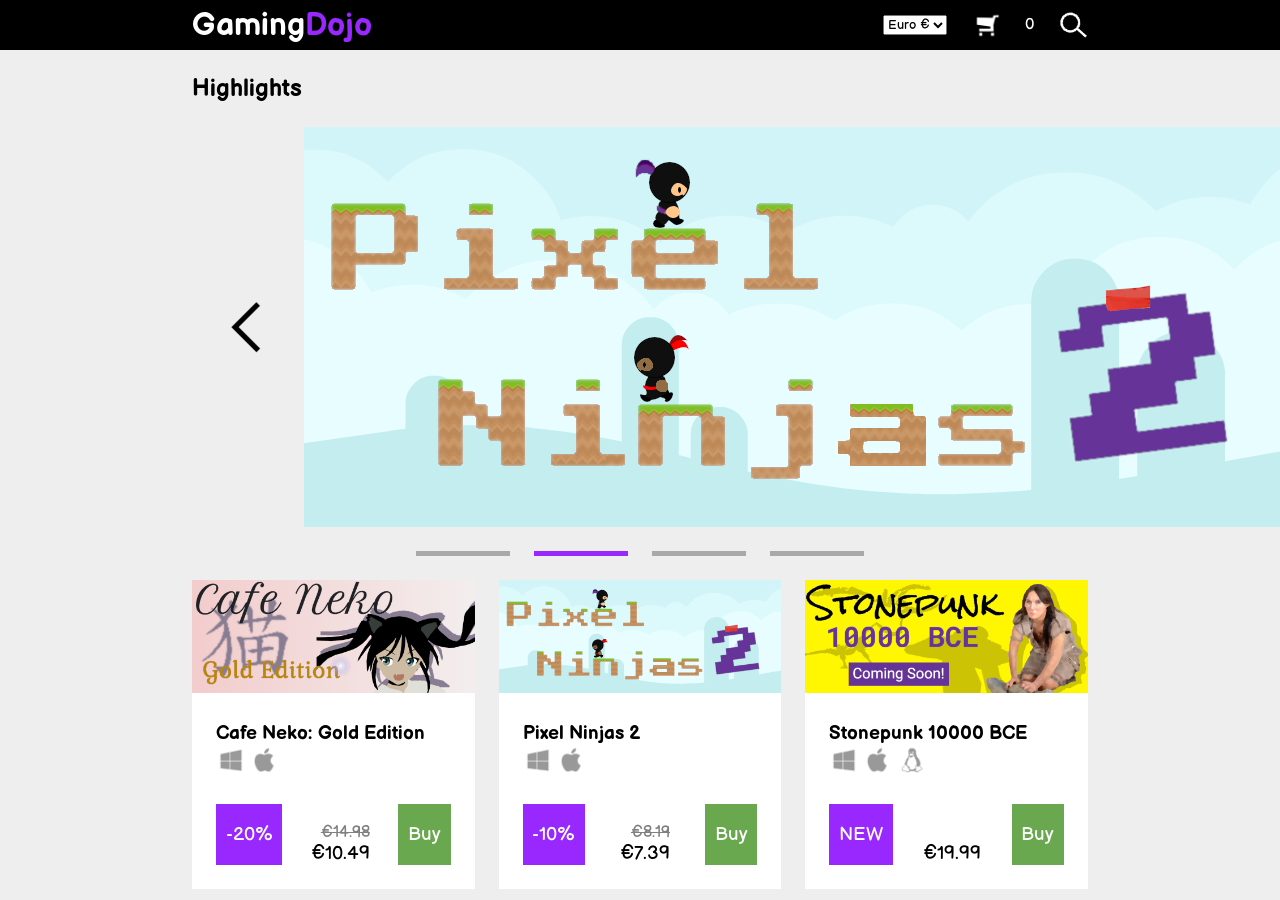
<file: beltExam/index.html>
<!DOCTYPE html>
<html lang="en">
<head>
    <meta charset="UTF-8">
    <meta http-equiv="X-UA-Compatible" content="IE=edge">
    <meta name="viewport" content="width=device-width, initial-scale=1.0">
    <title>GamingDojo</title>
    <link rel="stylesheet" href="style.css">
</head>
<body>
    <!-- header start -->
    <header class="mb">
        <div class="container flexed">
            <h1 class="text-white">Gaming<span class="text-purple">Dojo</span></h1>
            <div class="menu-right flexed">
                <select>
                    <option>Euro €</option>
                </select>
                <img src="./images/cart-light.png" alt="Shopping Cart">
                <p id="cart-count" class="text-white">0</p>
                <img src="./images/search-light.png" alt="Search">
            </div>
        </div>
    </header>
    <!-- header end -->
    <!-- container start -->
    <div class="container">
        <!-- carousel start -->
        <div class="carousel">
            <h2 class="mb">Highlights</h2>
            <div class="carousel-control flexed mb">
                <img onclick="imageBack()" src="./images/chevron-left.png" alt="Left">
                <img id="carousel-img" src="./images/pixel-ninjas-2.png" alt="Pixel Ninjas">
                <img onclick="imageForward()" class="flipped" src="./images/chevron-left.png" alt="Right">
            </div>
        </div>
        <div class="flexed indicators">
            <div class="indicator mb bg-grey"></div>
            <div class="indicator mb bg-purple"></div>
            <div class="indicator mb bg-grey"></div>
            <div class="indicator mb bg-grey"></div>
        </div>
        <!-- carousel end -->
        <!-- features start -->
        <div class="features flex-start">
            <!-- cafe neko start -->
            <div class="feature">
                <img class="feature-img" src="./images/cafe-neko.png" alt="Cafe Neko">
                <div class="feature-content">
                    <h3>Cafe Neko: Gold Edition</h3>
                    <img class="icon mb" src="./images/windows.png" alt="Windows">
                    <img class="icon mb" src="./images/apple.png" alt="Apple">
                    <div class="purchase flexed">
                        <button class="text-white bg-purple">-20%</button>
                        <div class="prices">
                            <p class="old-price">€14.98</p>
                            <p class="new-price">€10.49</p>
                        </div>
                        <button onclick="incrementCount()" class="text-white bg-green">Buy</button>
                    </div>
                </div>
            </div>
            <!-- cafe neko end -->
            <!-- Pixel Ninjas start -->
            <div class="feature">
                <img class="feature-img" src="./images/pixel-ninjas-2.png" alt="Pixel Ninjas 2">
                <div class="feature-content">
                    <h3>Pixel Ninjas 2</h3>
                    <img class="icon mb" src="./images/windows.png" alt="Windows">
                    <img class="icon mb" src="./images/apple.png" alt="Apple">
                    <div class="purchase flexed">
                        <button class="text-white bg-purple">-10%</button>
                        <div class="prices">
                            <p class="old-price">€8.19</p>
                            <p class="new-price">€7.39</p>
                        </div>
                        <button onclick="incrementCount()" class="text-white bg-green">Buy</button>
                    </div>
                </div>
            </div>
            <!-- Pixel Ninjas end -->
            <!-- Stone Punk start -->
            <div class="feature">
                <img class="feature-img" src="./images/stonepunk.png" alt="Stonepunk">
                <div class="feature-content">
                    <h3>Stonepunk 10000 BCE</h3>
                    <img class="icon mb" src="./images/windows.png" alt="Windows">
                    <img class="icon mb" src="./images/apple.png" alt="Apple">
                    <img onclick="linux()" src="./images/linux.png" alt="Linux" class="icon mb">
                    <div class="purchase flexed">
                        <button class="text-white bg-purple">NEW</button>
                        <div class="prices">
                            <p class="new-price">€19.99</p>
                        </div>
                        <button onclick="incrementCount()" class="text-white bg-green">Buy</button>
                    </div>
                </div>
            </div>
            <!-- Stone Punk end -->
        </div>
        <!-- features end -->
    </div>
    <!-- container end -->
    <script src="./script.js"></script>
</body>
</html>
</file>
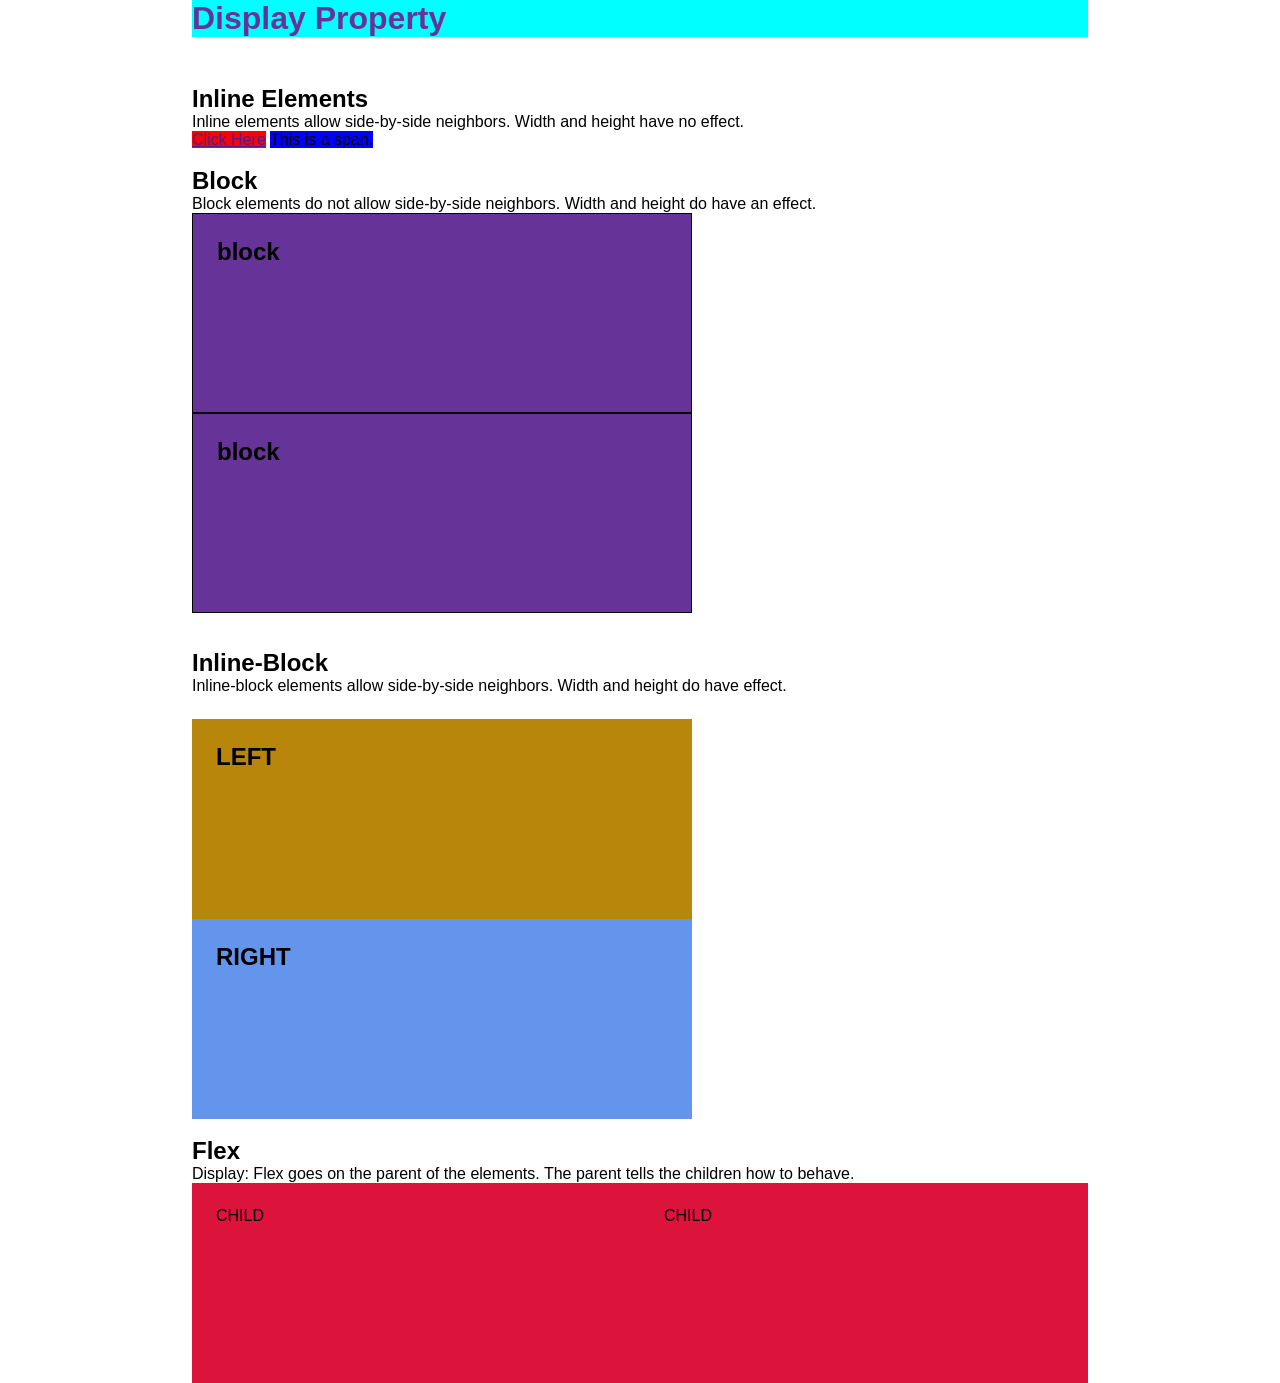
<file: display/index.html>
<!DOCTYPE html>
<html lang="en">
<head>
    <meta charset="UTF-8">
    <meta http-equiv="X-UA-Compatible" content="IE=edge">
    <meta name="viewport" content="width=device-width, initial-scale=1.0">
    <title>Display Property</title>
    <link rel="stylesheet" href="style.css">
</head>
<body>
    <div class="container">
        <h1>Display Property</h1>
        <h2>Inline Elements</h2>
        <p>Inline elements allow side-by-side neighbors. Width and height have no effect.</p>
        <a href="">Click Here</a>
        <span>This is a span.</span>
        <br><br>
        <h2>Block</h2>
        <p>Block elements do not allow side-by-side neighbors. Width and height do have an effect.</p>
        <div class="block">
            <h2>block</h2>
        </div>
        <div class="block">
            <h2>block</h2>
        </div>
        <br><br>
        <h2>Inline-Block</h2>
        <p>Inline-block elements allow side-by-side neighbors. Width and height do have effect.</p>
        <div id="left">
            <h2>LEFT</h2>
        </div>
        <div id="right">
            <h2>RIGHT</h2>
        </div>

        <br><br>

        <h2>Flex</h2>
        <p>Display: Flex goes on the parent of the elements. The parent tells the children how to behave.</p>
        <div id="parent">
            <div class="child">CHILD</div>
            <div class="child">CHILD</div>
        </div>
    </div>
</body>
</html>
</file>
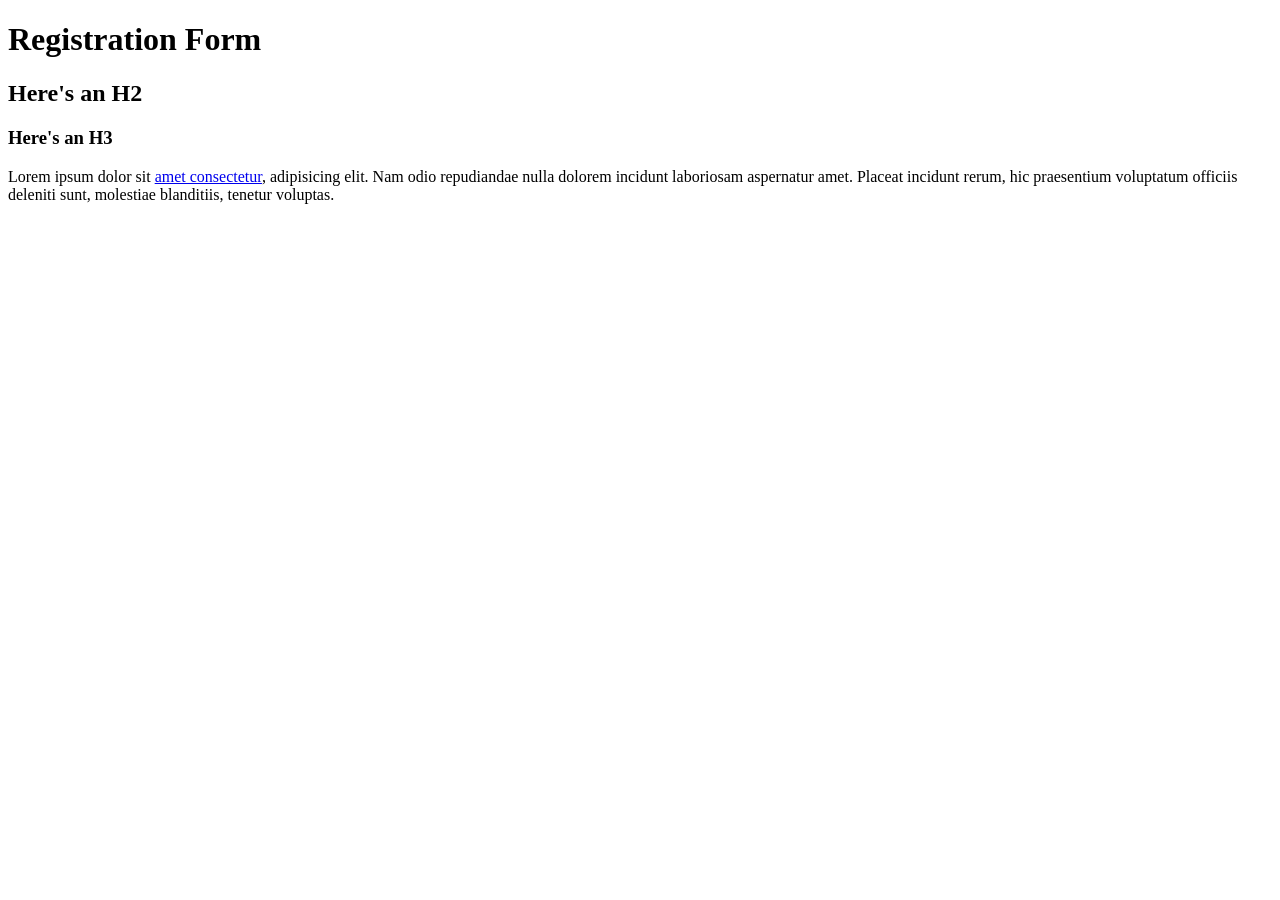
<file: RegistrationForm/index.html>
<!-- This code was from the Intro to HTML session Monday Jan 24 am -->

<!-- HTML - HyperText Markup Language -->
<!-- HTML tells a browser the STRUCTURE of your web page -->
<!--
    HTML - STRUCTURE
    CSS - STYLE
    JAVASCRIPT - FUNCTIONALITY
-->

<!--
    Anatomy of an HTML tag
    Element itself - what is being rendered
    Attributes - modifies the element in some way
    Value of attribute - how we are modifying the element
-->

<!DOCTYPE html>
<html lang="en">
<head>
    <meta charset="UTF-8">
    <meta http-equiv="X-UA-Compatible" content="IE=edge">
    <meta name="viewport" content="width=device-width, initial-scale=1.0">
    <title>Registration Form</title>
</head>
<body>
    <!-- CODE A LITTLE, TEST A LOT -->
    <h1>Registration Form</h1>
    <!-- You should have only ONE h1 on your page for SEO purposes -->
    <h2>Here's an H2</h2>
    <h3>Here's an H3</h3>
    <p>Lorem ipsum dolor sit <a href="https://www.google.com/">amet consectetur</a>, adipisicing elit. Nam odio repudiandae nulla dolorem incidunt laboriosam aspernatur amet. Placeat incidunt rerum, hic praesentium voluptatum officiis deleniti sunt, molestiae blanditiis, tenetur voluptas.</p>
</body>
</html>

<!-- Extensions - Open in Browser or Live Server -->
</file>
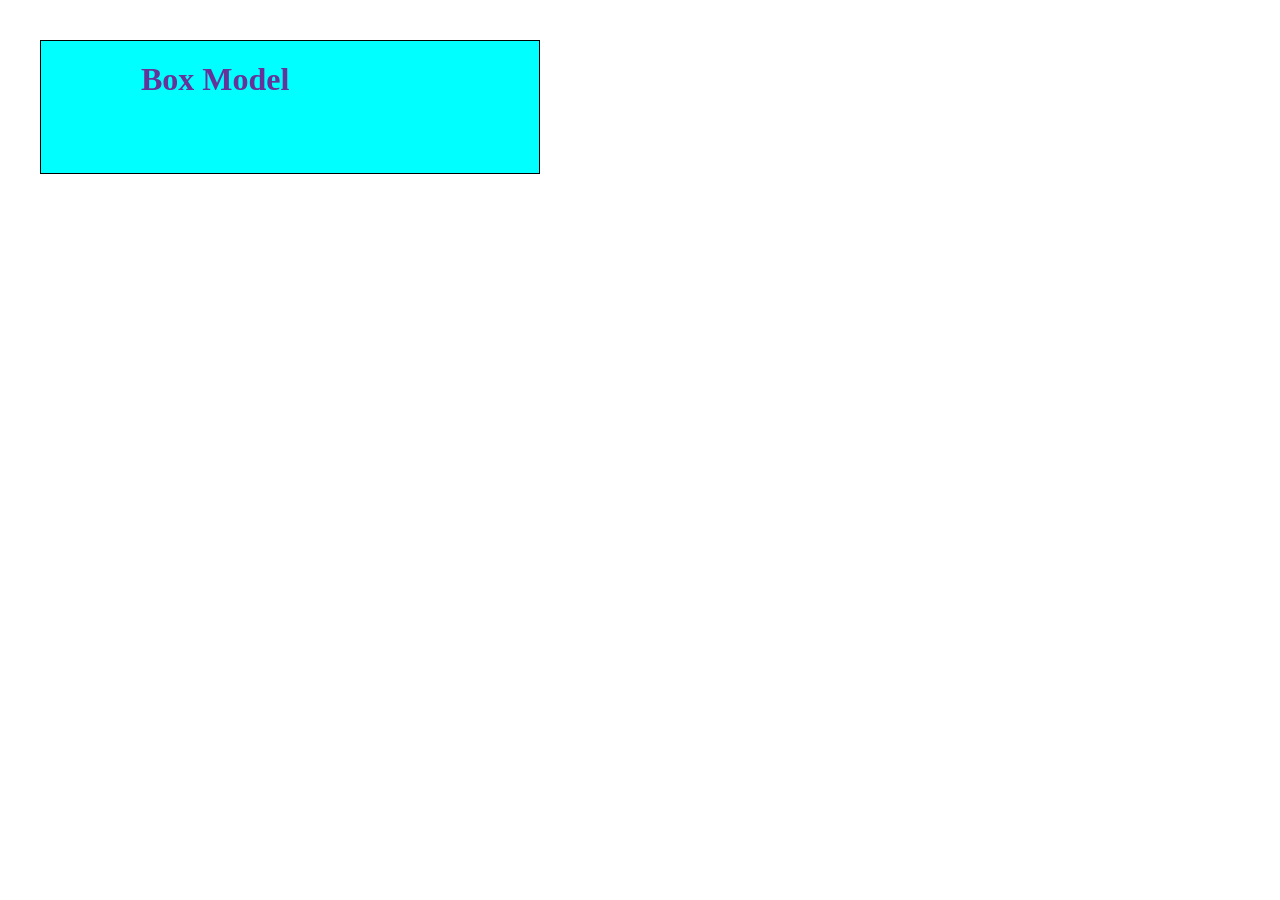
<file: CSS/box-model/index.html>
<!DOCTYPE html>
<html lang="en">
<head>
    <meta charset="UTF-8">
    <meta http-equiv="X-UA-Compatible" content="IE=edge">
    <meta name="viewport" content="width=device-width, initial-scale=1.0">
    <title>Box Model</title>
    <link rel="stylesheet" href="style.css">
</head>
<body>
    <h1>Box Model</h1>
    
</body>
</html>
</file>
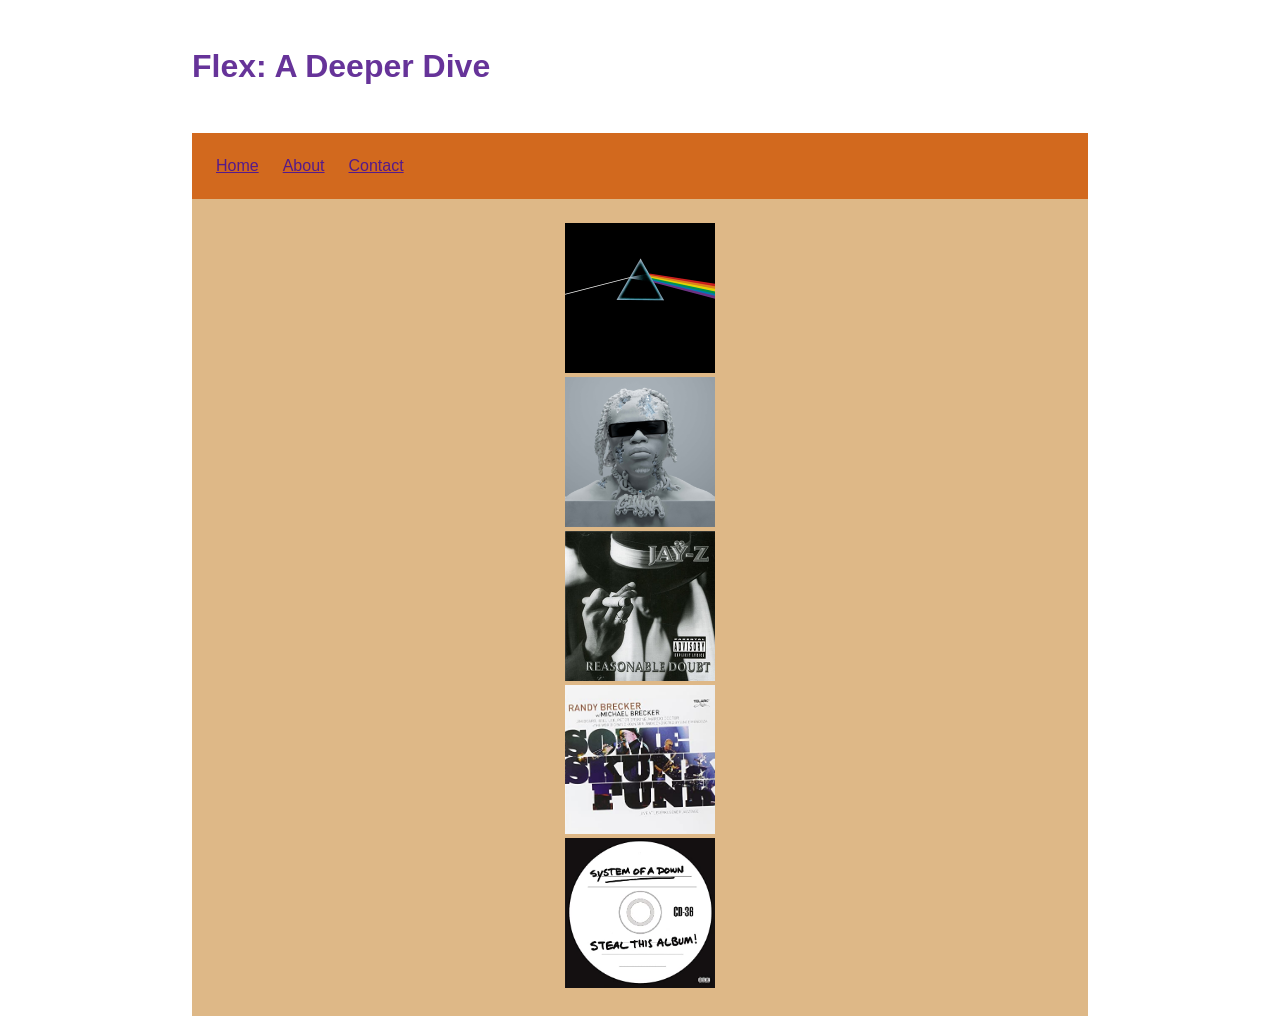
<file: CSS/flex/index.html>
<!DOCTYPE html>
<html lang="en">
<head>
    <meta charset="UTF-8">
    <meta http-equiv="X-UA-Compatible" content="IE=edge">
    <meta name="viewport" content="width=device-width, initial-scale=1.0">
    <title>Flex: A Deeper Dive</title>
    <link rel="stylesheet" href="style.css">
</head>
<body>
    <div class="container">
        <h1>Flex: A Deeper Dive</h1>
        <ul id="nav">
            <li><a href="">Home</a></li>
            <li><a href="">About</a></li>
            <li><a href="">Contact</a></li>
        </ul>
        <div class="records">
            <div class="record">
                <img src="./images/Dark_Side_of_the_Moon.png" alt="Dark Side of the Moon">
            </div>
            <div class="record">
                <img src="./images/gunna-ds4.jpeg" alt="DS4">
            </div>
            <div class="record">
                <img src="./images/Reasonable_Doubt_New.jpeg" alt="Reasonable Doubt">
            </div>
            <div class="record">
                <img src="./images/skunk.jpg" alt="Some Skunk Funk">
            </div>
            <div class="record">
                <img src="./images/steal.jpg" alt="Steal this Album">
            </div>
        </div>
    </div>
</body>
</html>
</file>
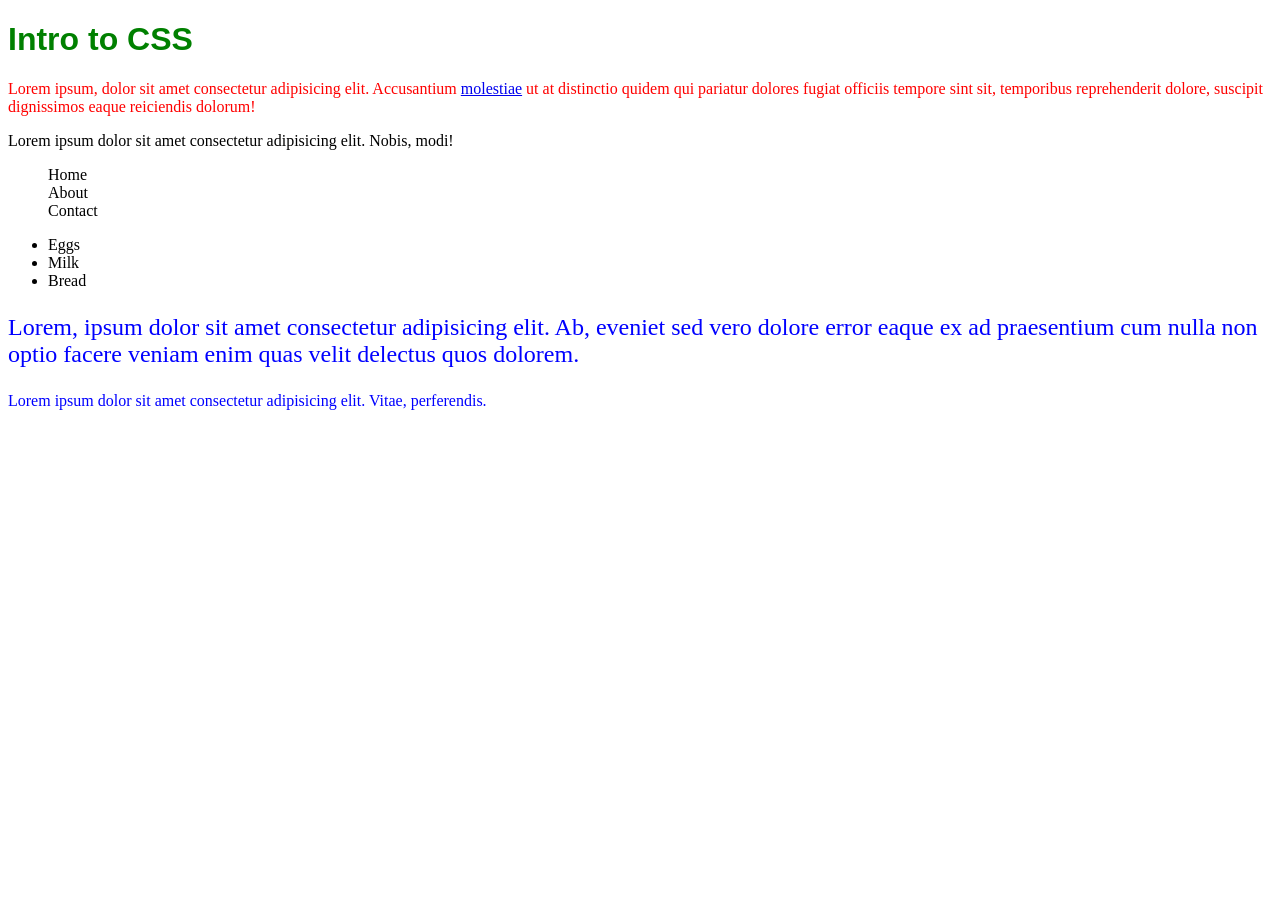
<file: CSS/IntroToCSS/index.html>
<!DOCTYPE html>
<html lang="en">
<head>
    <meta charset="UTF-8">
    <meta http-equiv="X-UA-Compatible" content="IE=edge">
    <meta name="viewport" content="width=device-width, initial-scale=1.0">
    <title>Intro to CSS</title>
    <link rel="stylesheet" href="./styles/style.css">
</head>
<body>
    <h1>Intro to CSS</h1>

    <!-- ID'S CANNOT BE REPEATED -->
    <!-- USE MEANINGFUL NAMES -->
    <p id="copy">Lorem ipsum, dolor sit amet consectetur adipisicing elit. Accusantium <a href="#large">molestiae</a> ut at distinctio quidem qui pariatur dolores fugiat officiis tempore sint sit, temporibus reprehenderit dolore, suscipit dignissimos eaque reiciendis dolorum!</p>

    <p>Lorem ipsum dolor sit amet consectetur adipisicing elit. Nobis, modi!</p>

    <ul>
        <!-- CLASSES CAN BE REPEATED -->
        <!-- USE MEANINGFUL NAMES -->
        <li class="no-bullet">Home</li>
        <li class="no-bullet">About</li>
        <li class="no-bullet">Contact</li>
    </ul>

    <ul>
        <li>Eggs</li>
        <li>Milk</li>
        <li>Bread</li>
    </ul>

    <!-- Cascading Style Sheets -->
    <div id="large">
        <p>Lorem, ipsum dolor sit amet consectetur adipisicing elit. Ab, eveniet sed vero dolore error eaque ex ad praesentium cum nulla non optio facere veniam enim quas velit delectus quos dolorem.</p>
        <span>
            <p>Lorem ipsum dolor sit amet consectetur adipisicing elit. Vitae, perferendis.</p>
        </span>
    </div>

</body>
</html>
</file>
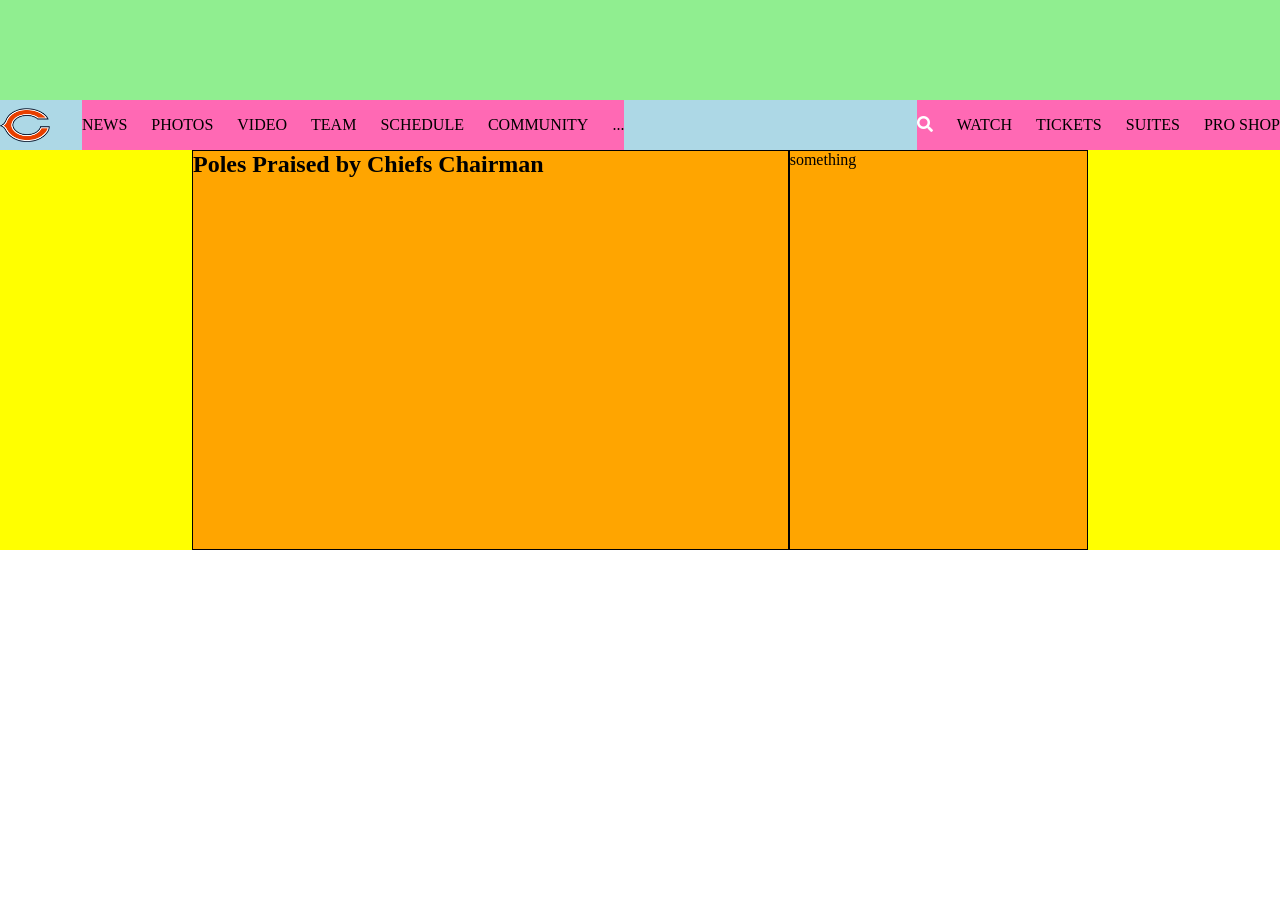
<file: CSS/LegoConcept/index.html>
<!DOCTYPE html>
<html lang="en">

<head>
    <meta charset="UTF-8">
    <meta http-equiv="X-UA-Compatible" content="IE=edge">
    <meta name="viewport" content="width=device-width, initial-scale=1.0">
    <title>BEARS LEGO CONCEPT</title>
    <link rel="stylesheet" href="style.css">
    <link rel="stylesheet" href="https://pro.fontawesome.com/releases/v5.10.0/css/all.css" integrity="sha384-AYmEC3Yw5cVb3ZcuHtOA93w35dYTsvhLPVnYs9eStHfGJvOvKxVfELGroGkvsg+p" crossorigin="anonymous"/>
</head>

<body>
    <div class="container">
        <header></header>
        <nav>
            <div class="left-menu">
                <img class="bears-logo" src="./images/bears-logo.png" alt="Bears Logo">
                <ul class="main-menu">
                    <li>NEWS</li>
                    <li>PHOTOS</li>
                    <li>VIDEO</li>
                    <li>TEAM</li>
                    <li>SCHEDULE</li>
                    <li>COMMUNITY</li>
                    <li>...</li>
                </ul>
            </div>
            <ul class="shop-menu">
                <li><i class="fas fa-search white"></i></li>
                <li>WATCH</li>
                <li>TICKETS</li>
                <li>SUITES</li>
                <li>PRO SHOP</li>
            </ul>
        </nav>
        <main>
            <section>
                <h1>Poles Praised by Chiefs Chairman</h1>
            </section>
            <aside>something</aside>
        </main>
    </div>
</body>

</html>
</file>
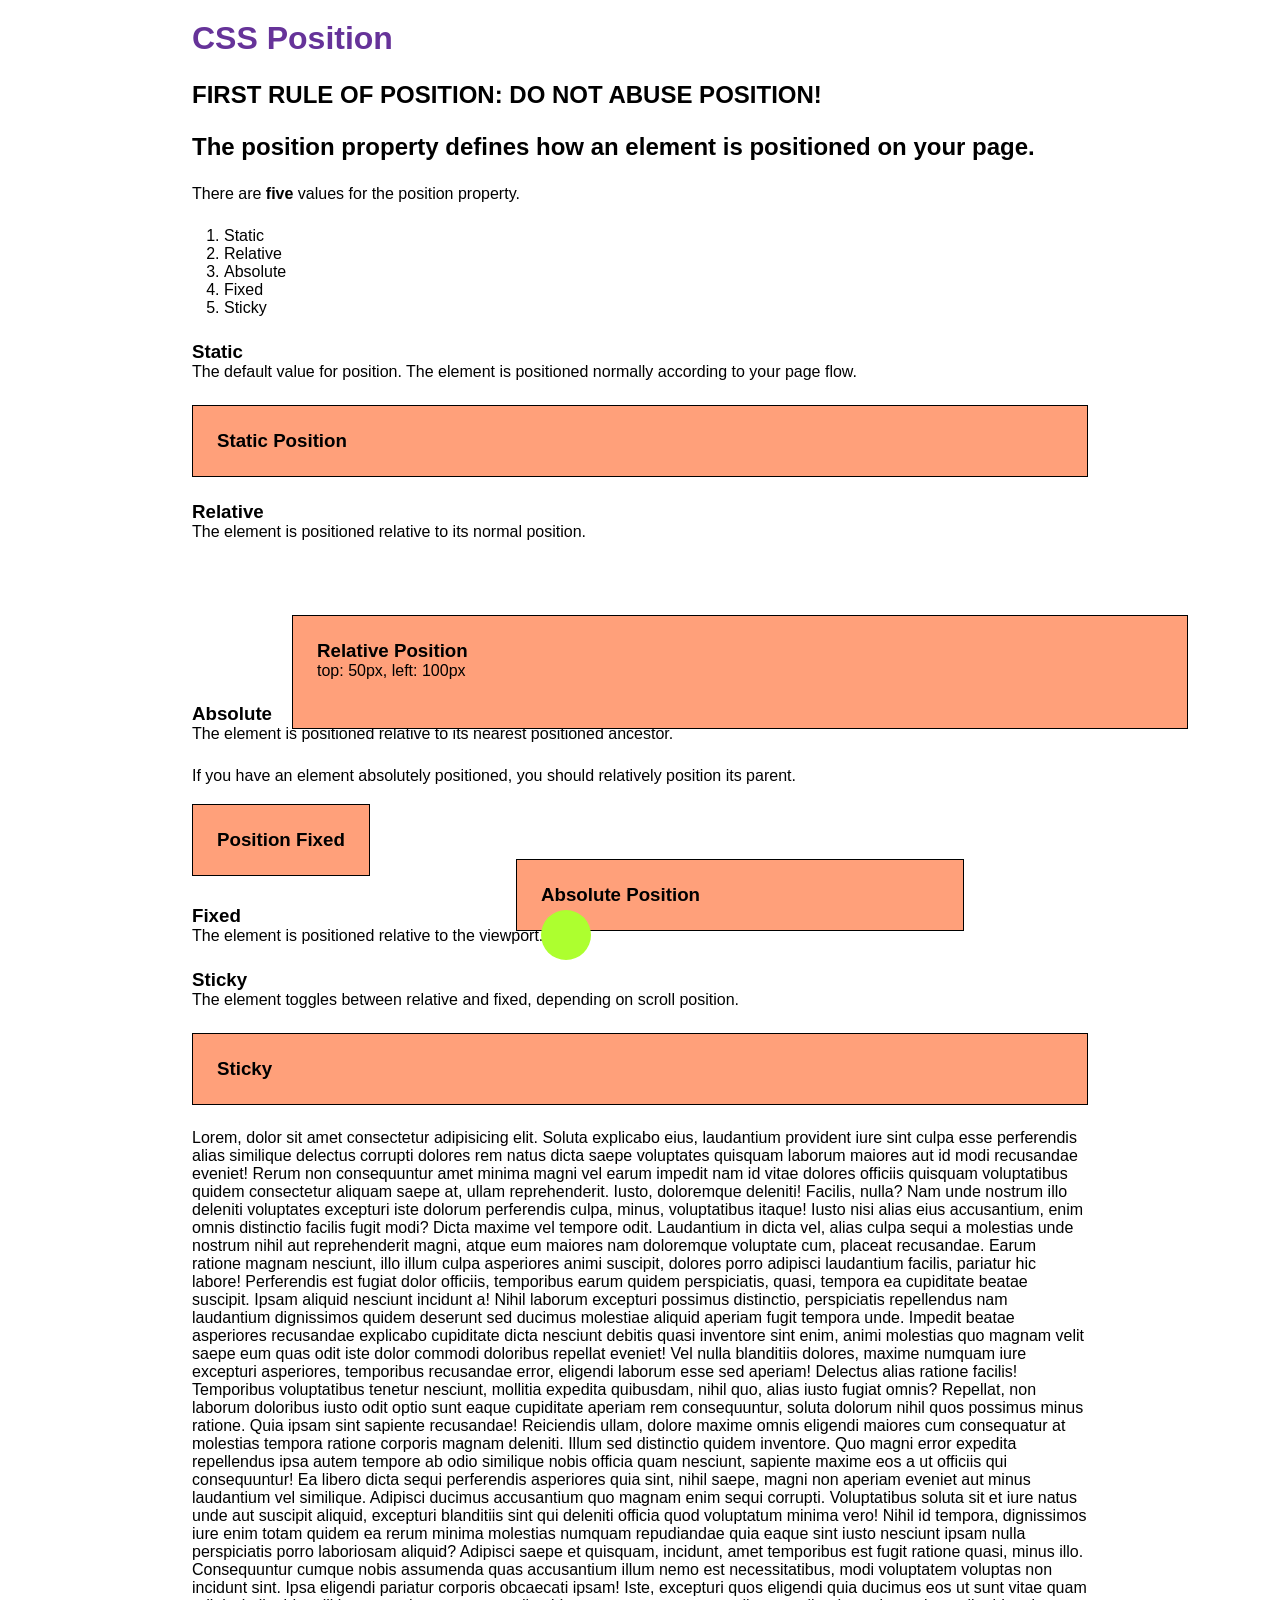
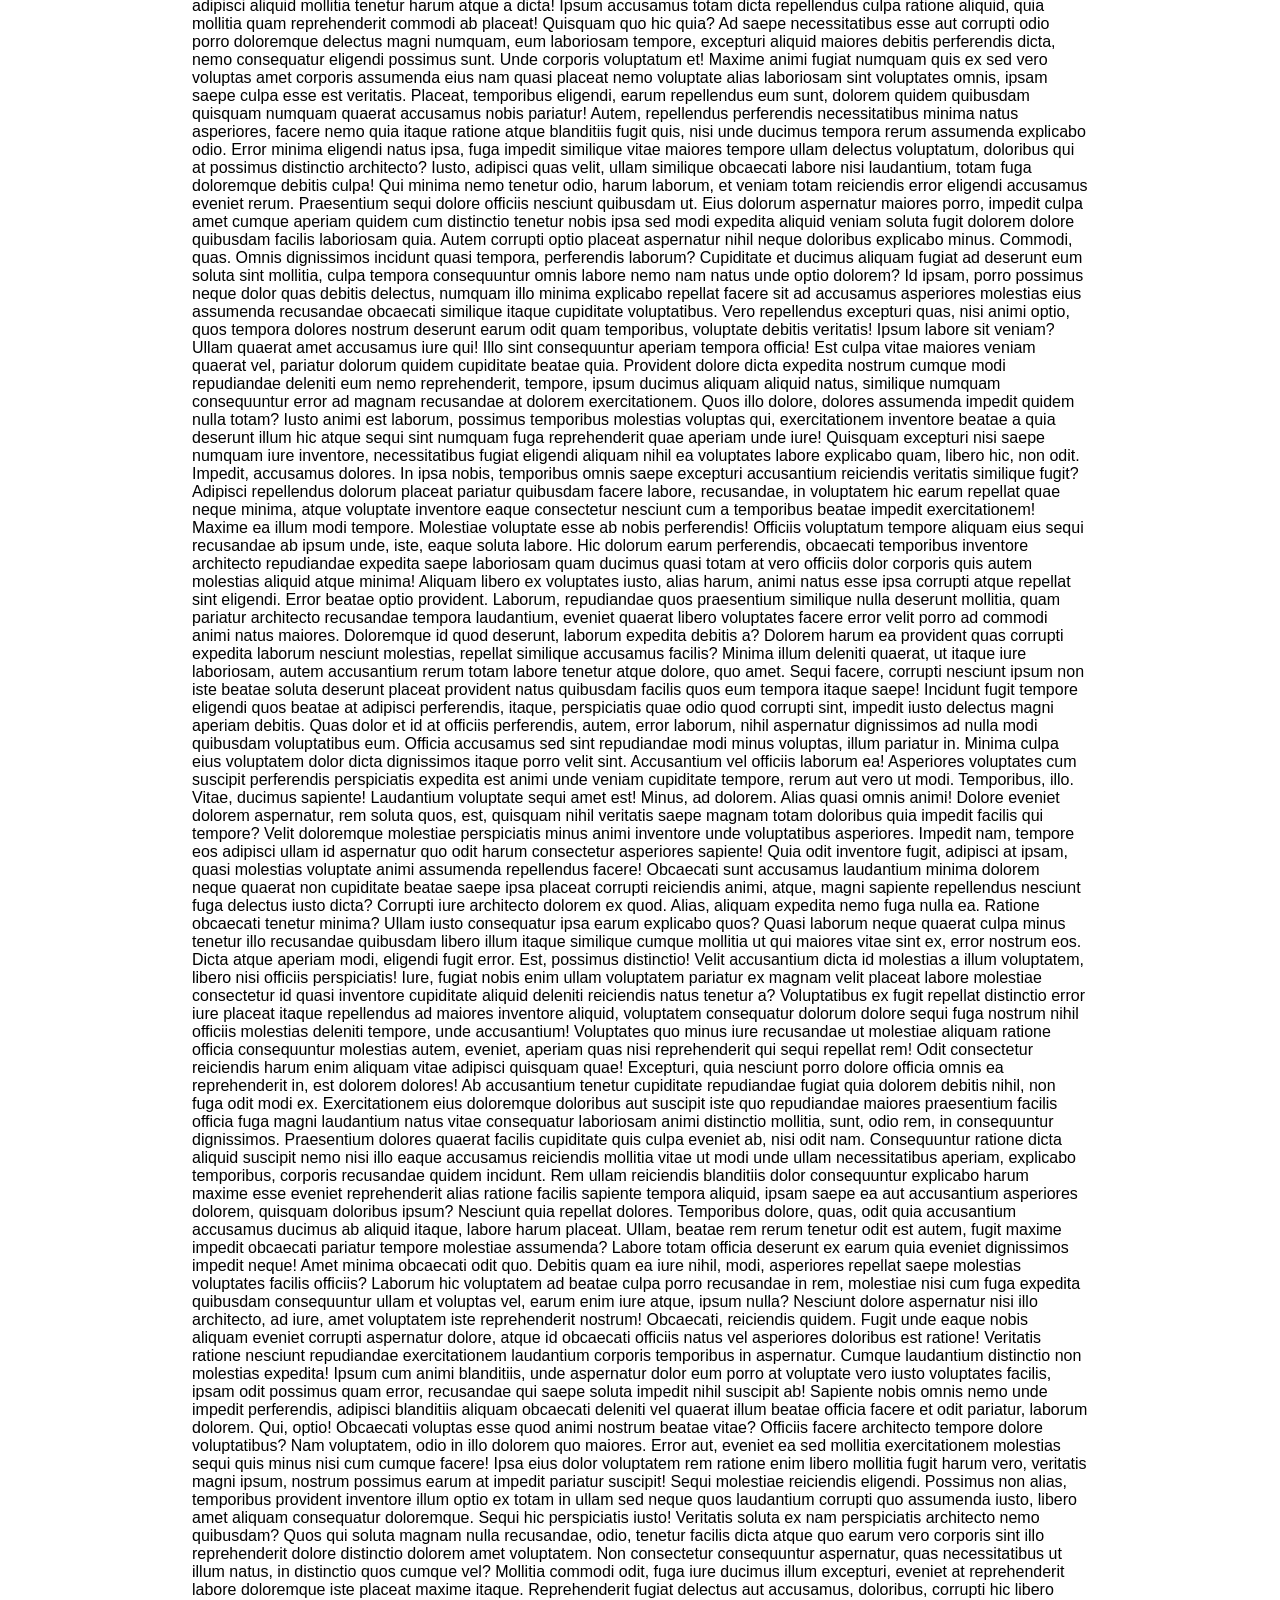
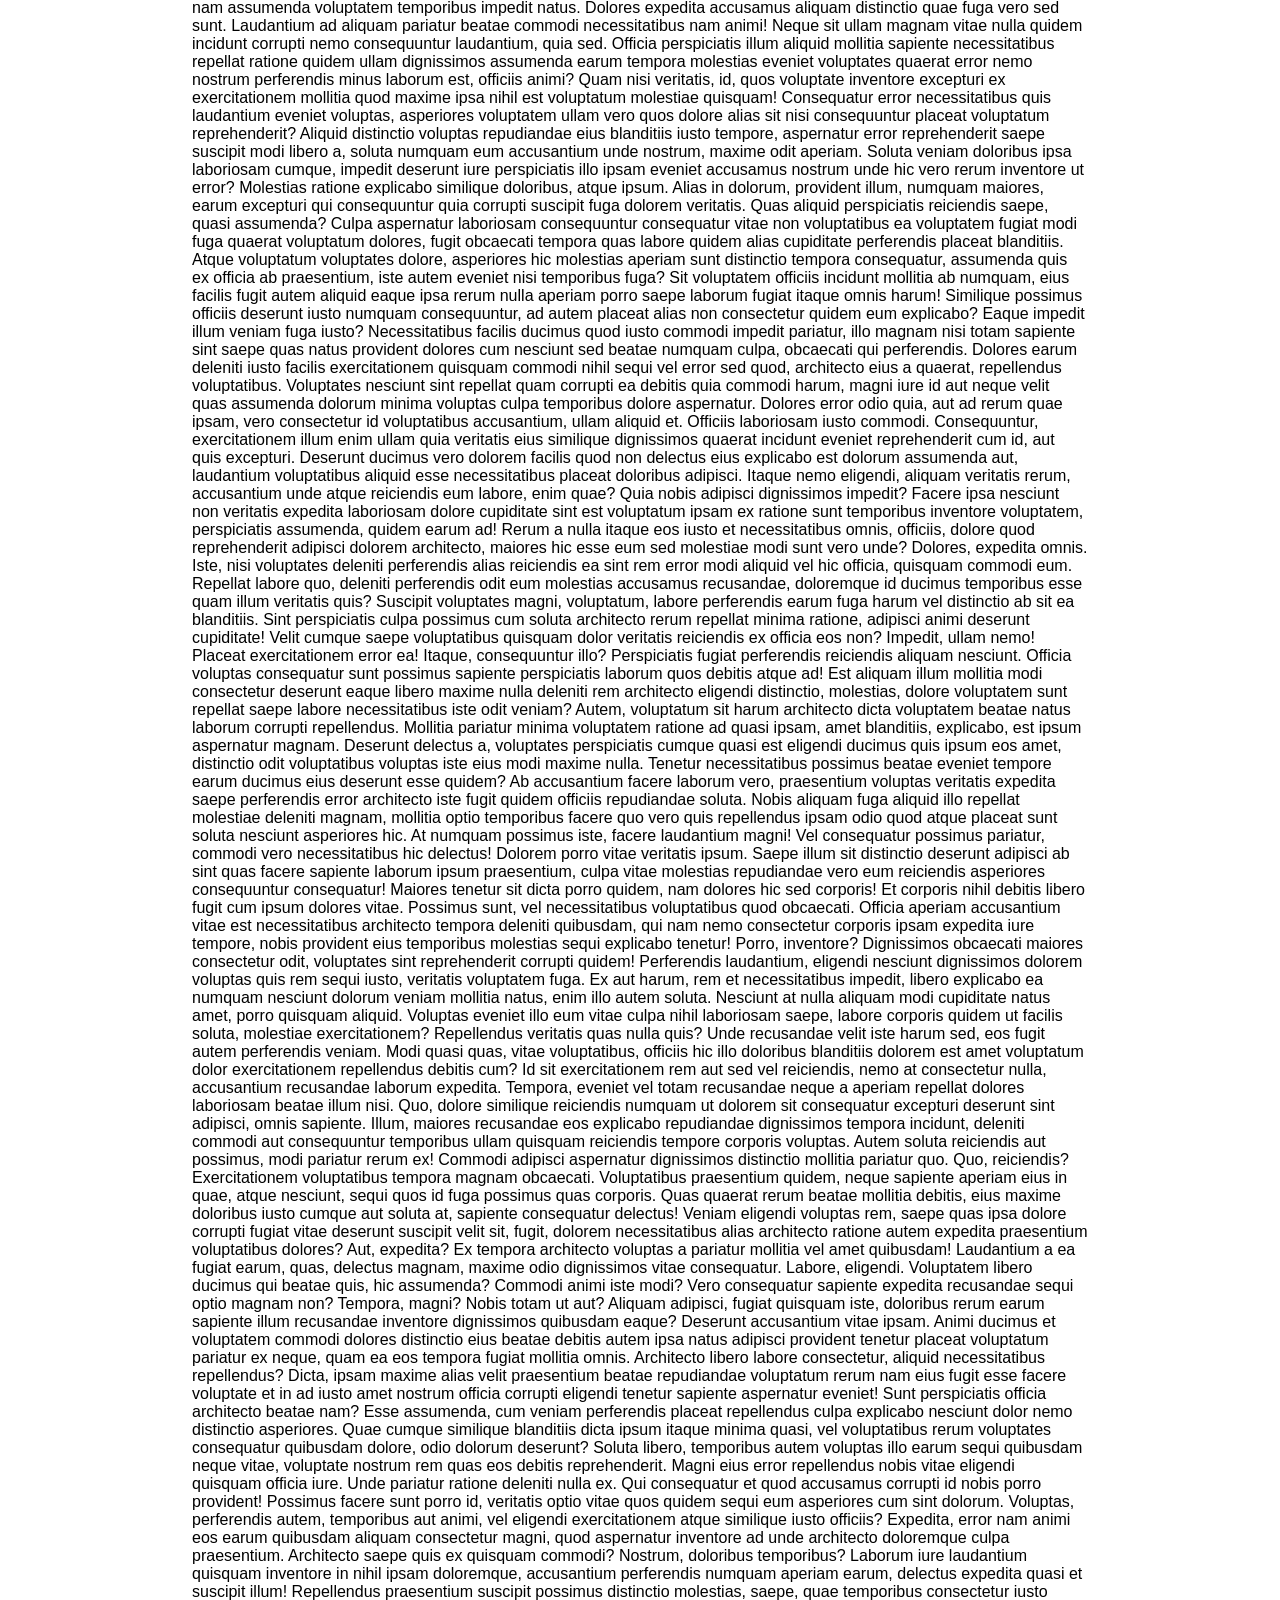
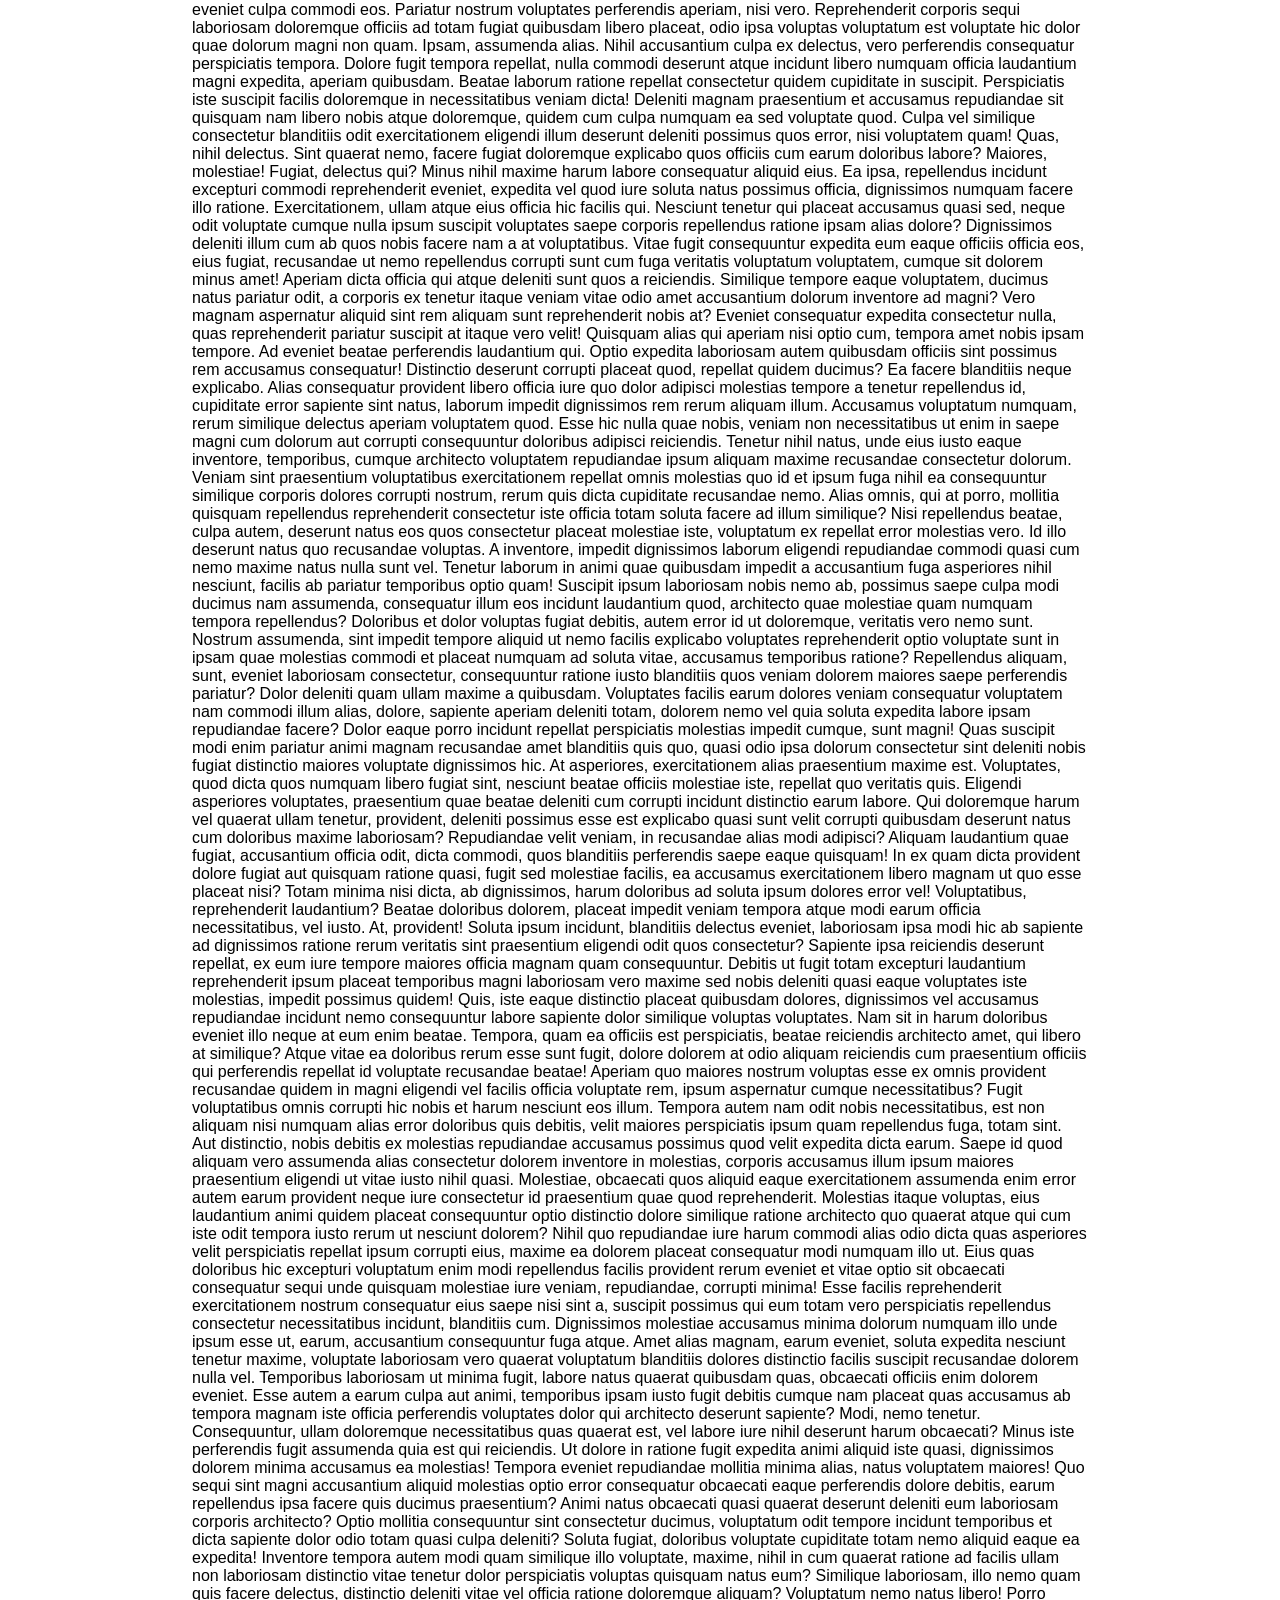
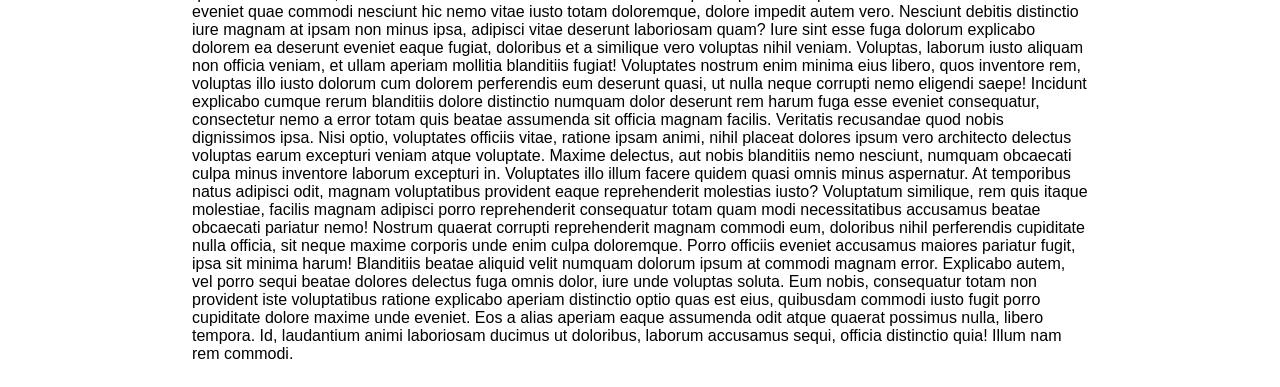
<file: CSS/Position/index.html>
<!DOCTYPE html>
<html lang="en">
<head>
    <meta charset="UTF-8">
    <meta http-equiv="X-UA-Compatible" content="IE=edge">
    <meta name="viewport" content="width=device-width, initial-scale=1.0">
    <title>Position</title>
    <link rel="stylesheet" href="style.css">
</head>
<body>
    <div class="container">
        <h1>CSS Position</h1>
        <h2>FIRST RULE OF POSITION: DO NOT ABUSE POSITION!</h2>
        <h2>The position property defines how an element is positioned on your page.</h2>
        <p>There are <strong>five</strong> values for the position property.</p>
        <ol>
            <li>Static</li>
            <li>Relative</li>
            <li>Absolute</li>
            <li>Fixed</li>
            <li>Sticky</li>
        </ol>
        
        <h3>Static</h3>
        <p>The default value for position. The element is positioned normally according to your page flow.</p>
        <div class="static position">
            <h3>Static Position</h3>
        </div>
        <h3>Relative</h3>
        <p>The element is positioned relative to its normal position.</p>
        <div class="relative position">
            <h3>Relative Position</h3>
            <p>top: 50px, left: 100px</p>
        </div>
        <h3>Absolute</h3>
        <p>The element is positioned relative to its nearest positioned ancestor.</p>
        <p>If you have an element absolutely positioned, you should relatively position its parent.</p>
        <div class="position centered relative">
            <h3>Absolute Position</h3>
            <div class="absolute"></div>
        </div>
        <h3>Fixed</h3>
        <p>The element is positioned relative to the viewport.</p>
        <div class="fixed position">
            <h3>Position Fixed</h3>
        </div>
        <h3>Sticky</h3>
        <p>The element toggles between relative and fixed, depending on scroll position.</p>
        <div class="sticky position">
            <h3>Sticky</h3>
        </div>
        <p>Lorem, dolor sit amet consectetur adipisicing elit. Soluta explicabo eius, laudantium provident iure sint culpa esse perferendis alias similique delectus corrupti dolores rem natus dicta saepe voluptates quisquam laborum maiores aut id modi recusandae eveniet! Rerum non consequuntur amet minima magni vel earum impedit nam id vitae dolores officiis quisquam voluptatibus quidem consectetur aliquam saepe at, ullam reprehenderit. Iusto, doloremque deleniti! Facilis, nulla? Nam unde nostrum illo deleniti voluptates excepturi iste dolorum perferendis culpa, minus, voluptatibus itaque! Iusto nisi alias eius accusantium, enim omnis distinctio facilis fugit modi? Dicta maxime vel tempore odit. Laudantium in dicta vel, alias culpa sequi a molestias unde nostrum nihil aut reprehenderit magni, atque eum maiores nam doloremque voluptate cum, placeat recusandae. Earum ratione magnam nesciunt, illo illum culpa asperiores animi suscipit, dolores porro adipisci laudantium facilis, pariatur hic labore! Perferendis est fugiat dolor officiis, temporibus earum quidem perspiciatis, quasi, tempora ea cupiditate beatae suscipit. Ipsam aliquid nesciunt incidunt a! Nihil laborum excepturi possimus distinctio, perspiciatis repellendus nam laudantium dignissimos quidem deserunt sed ducimus molestiae aliquid aperiam fugit tempora unde. Impedit beatae asperiores recusandae explicabo cupiditate dicta nesciunt debitis quasi inventore sint enim, animi molestias quo magnam velit saepe eum quas odit iste dolor commodi doloribus repellat eveniet! Vel nulla blanditiis dolores, maxime numquam iure excepturi asperiores, temporibus recusandae error, eligendi laborum esse sed aperiam! Delectus alias ratione facilis! Temporibus voluptatibus tenetur nesciunt, mollitia expedita quibusdam, nihil quo, alias iusto fugiat omnis? Repellat, non laborum doloribus iusto odit optio sunt eaque cupiditate aperiam rem consequuntur, soluta dolorum nihil quos possimus minus ratione. Quia ipsam sint sapiente recusandae! Reiciendis ullam, dolore maxime omnis eligendi maiores cum consequatur at molestias tempora ratione corporis magnam deleniti. Illum sed distinctio quidem inventore. Quo magni error expedita repellendus ipsa autem tempore ab odio similique nobis officia quam nesciunt, sapiente maxime eos a ut officiis qui consequuntur! Ea libero dicta sequi perferendis asperiores quia sint, nihil saepe, magni non aperiam eveniet aut minus laudantium vel similique. Adipisci ducimus accusantium quo magnam enim sequi corrupti. Voluptatibus soluta sit et iure natus unde aut suscipit aliquid, excepturi blanditiis sint qui deleniti officia quod voluptatum minima vero! Nihil id tempora, dignissimos iure enim totam quidem ea rerum minima molestias numquam repudiandae quia eaque sint iusto nesciunt ipsam nulla perspiciatis porro laboriosam aliquid? Adipisci saepe et quisquam, incidunt, amet temporibus est fugit ratione quasi, minus illo. Consequuntur cumque nobis assumenda quas accusantium illum nemo est necessitatibus, modi voluptatem voluptas non incidunt sint. Ipsa eligendi pariatur corporis obcaecati ipsam! Iste, excepturi quos eligendi quia ducimus eos ut sunt vitae quam adipisci aliquid mollitia tenetur harum atque a dicta! Ipsum accusamus totam dicta repellendus culpa ratione aliquid, quia mollitia quam reprehenderit commodi ab placeat! Quisquam quo hic quia? Ad saepe necessitatibus esse aut corrupti odio porro doloremque delectus magni numquam, eum laboriosam tempore, excepturi aliquid maiores debitis perferendis dicta, nemo consequatur eligendi possimus sunt. Unde corporis voluptatum et! Maxime animi fugiat numquam quis ex sed vero voluptas amet corporis assumenda eius nam quasi placeat nemo voluptate alias laboriosam sint voluptates omnis, ipsam saepe culpa esse est veritatis. Placeat, temporibus eligendi, earum repellendus eum sunt, dolorem quidem quibusdam quisquam numquam quaerat accusamus nobis pariatur! Autem, repellendus perferendis necessitatibus minima natus asperiores, facere nemo quia itaque ratione atque blanditiis fugit quis, nisi unde ducimus tempora rerum assumenda explicabo odio. Error minima eligendi natus ipsa, fuga impedit similique vitae maiores tempore ullam delectus voluptatum, doloribus qui at possimus distinctio architecto? Iusto, adipisci quas velit, ullam similique obcaecati labore nisi laudantium, totam fuga doloremque debitis culpa! Qui minima nemo tenetur odio, harum laborum, et veniam totam reiciendis error eligendi accusamus eveniet rerum. Praesentium sequi dolore officiis nesciunt quibusdam ut. Eius dolorum aspernatur maiores porro, impedit culpa amet cumque aperiam quidem cum distinctio tenetur nobis ipsa sed modi expedita aliquid veniam soluta fugit dolorem dolore quibusdam facilis laboriosam quia. Autem corrupti optio placeat aspernatur nihil neque doloribus explicabo minus. Commodi, quas. Omnis dignissimos incidunt quasi tempora, perferendis laborum? Cupiditate et ducimus aliquam fugiat ad deserunt eum soluta sint mollitia, culpa tempora consequuntur omnis labore nemo nam natus unde optio dolorem? Id ipsam, porro possimus neque dolor quas debitis delectus, numquam illo minima explicabo repellat facere sit ad accusamus asperiores molestias eius assumenda recusandae obcaecati similique itaque cupiditate voluptatibus. Vero repellendus excepturi quas, nisi animi optio, quos tempora dolores nostrum deserunt earum odit quam temporibus, voluptate debitis veritatis! Ipsum labore sit veniam? Ullam quaerat amet accusamus iure qui! Illo sint consequuntur aperiam tempora officia! Est culpa vitae maiores veniam quaerat vel, pariatur dolorum quidem cupiditate beatae quia. Provident dolore dicta expedita nostrum cumque modi repudiandae deleniti eum nemo reprehenderit, tempore, ipsum ducimus aliquam aliquid natus, similique numquam consequuntur error ad magnam recusandae at dolorem exercitationem. Quos illo dolore, dolores assumenda impedit quidem nulla totam? Iusto animi est laborum, possimus temporibus molestias voluptas qui, exercitationem inventore beatae a quia deserunt illum hic atque sequi sint numquam fuga reprehenderit quae aperiam unde iure! Quisquam excepturi nisi saepe numquam iure inventore, necessitatibus fugiat eligendi aliquam nihil ea voluptates labore explicabo quam, libero hic, non odit. Impedit, accusamus dolores. In ipsa nobis, temporibus omnis saepe excepturi accusantium reiciendis veritatis similique fugit? Adipisci repellendus dolorum placeat pariatur quibusdam facere labore, recusandae, in voluptatem hic earum repellat quae neque minima, atque voluptate inventore eaque consectetur nesciunt cum a temporibus beatae impedit exercitationem! Maxime ea illum modi tempore. Molestiae voluptate esse ab nobis perferendis! Officiis voluptatum tempore aliquam eius sequi recusandae ab ipsum unde, iste, eaque soluta labore. Hic dolorum earum perferendis, obcaecati temporibus inventore architecto repudiandae expedita saepe laboriosam quam ducimus quasi totam at vero officiis dolor corporis quis autem molestias aliquid atque minima! Aliquam libero ex voluptates iusto, alias harum, animi natus esse ipsa corrupti atque repellat sint eligendi. Error beatae optio provident. Laborum, repudiandae quos praesentium similique nulla deserunt mollitia, quam pariatur architecto recusandae tempora laudantium, eveniet quaerat libero voluptates facere error velit porro ad commodi animi natus maiores. Doloremque id quod deserunt, laborum expedita debitis a? Dolorem harum ea provident quas corrupti expedita laborum nesciunt molestias, repellat similique accusamus facilis? Minima illum deleniti quaerat, ut itaque iure laboriosam, autem accusantium rerum totam labore tenetur atque dolore, quo amet. Sequi facere, corrupti nesciunt ipsum non iste beatae soluta deserunt placeat provident natus quibusdam facilis quos eum tempora itaque saepe! Incidunt fugit tempore eligendi quos beatae at adipisci perferendis, itaque, perspiciatis quae odio quod corrupti sint, impedit iusto delectus magni aperiam debitis. Quas dolor et id at officiis perferendis, autem, error laborum, nihil aspernatur dignissimos ad nulla modi quibusdam voluptatibus eum. Officia accusamus sed sint repudiandae modi minus voluptas, illum pariatur in. Minima culpa eius voluptatem dolor dicta dignissimos itaque porro velit sint. Accusantium vel officiis laborum ea! Asperiores voluptates cum suscipit perferendis perspiciatis expedita est animi unde veniam cupiditate tempore, rerum aut vero ut modi. Temporibus, illo. Vitae, ducimus sapiente! Laudantium voluptate sequi amet est! Minus, ad dolorem. Alias quasi omnis animi! Dolore eveniet dolorem aspernatur, rem soluta quos, est, quisquam nihil veritatis saepe magnam totam doloribus quia impedit facilis qui tempore? Velit doloremque molestiae perspiciatis minus animi inventore unde voluptatibus asperiores. Impedit nam, tempore eos adipisci ullam id aspernatur quo odit harum consectetur asperiores sapiente! Quia odit inventore fugit, adipisci at ipsam, quasi molestias voluptate animi assumenda repellendus facere! Obcaecati sunt accusamus laudantium minima dolorem neque quaerat non cupiditate beatae saepe ipsa placeat corrupti reiciendis animi, atque, magni sapiente repellendus nesciunt fuga delectus iusto dicta? Corrupti iure architecto dolorem ex quod. Alias, aliquam expedita nemo fuga nulla ea. Ratione obcaecati tenetur minima? Ullam iusto consequatur ipsa earum explicabo quos? Quasi laborum neque quaerat culpa minus tenetur illo recusandae quibusdam libero illum itaque similique cumque mollitia ut qui maiores vitae sint ex, error nostrum eos. Dicta atque aperiam modi, eligendi fugit error. Est, possimus distinctio! Velit accusantium dicta id molestias a illum voluptatem, libero nisi officiis perspiciatis! Iure, fugiat nobis enim ullam voluptatem pariatur ex magnam velit placeat labore molestiae consectetur id quasi inventore cupiditate aliquid deleniti reiciendis natus tenetur a? Voluptatibus ex fugit repellat distinctio error iure placeat itaque repellendus ad maiores inventore aliquid, voluptatem consequatur dolorum dolore sequi fuga nostrum nihil officiis molestias deleniti tempore, unde accusantium! Voluptates quo minus iure recusandae ut molestiae aliquam ratione officia consequuntur molestias autem, eveniet, aperiam quas nisi reprehenderit qui sequi repellat rem! Odit consectetur reiciendis harum enim aliquam vitae adipisci quisquam quae! Excepturi, quia nesciunt porro dolore officia omnis ea reprehenderit in, est dolorem dolores! Ab accusantium tenetur cupiditate repudiandae fugiat quia dolorem debitis nihil, non fuga odit modi ex. Exercitationem eius doloremque doloribus aut suscipit iste quo repudiandae maiores praesentium facilis officia fuga magni laudantium natus vitae consequatur laboriosam animi distinctio mollitia, sunt, odio rem, in consequuntur dignissimos. Praesentium dolores quaerat facilis cupiditate quis culpa eveniet ab, nisi odit nam. Consequuntur ratione dicta aliquid suscipit nemo nisi illo eaque accusamus reiciendis mollitia vitae ut modi unde ullam necessitatibus aperiam, explicabo temporibus, corporis recusandae quidem incidunt. Rem ullam reiciendis blanditiis dolor consequuntur explicabo harum maxime esse eveniet reprehenderit alias ratione facilis sapiente tempora aliquid, ipsam saepe ea aut accusantium asperiores dolorem, quisquam doloribus ipsum? Nesciunt quia repellat dolores. Temporibus dolore, quas, odit quia accusantium accusamus ducimus ab aliquid itaque, labore harum placeat. Ullam, beatae rem rerum tenetur odit est autem, fugit maxime impedit obcaecati pariatur tempore molestiae assumenda? Labore totam officia deserunt ex earum quia eveniet dignissimos impedit neque! Amet minima obcaecati odit quo. Debitis quam ea iure nihil, modi, asperiores repellat saepe molestias voluptates facilis officiis? Laborum hic voluptatem ad beatae culpa porro recusandae in rem, molestiae nisi cum fuga expedita quibusdam consequuntur ullam et voluptas vel, earum enim iure atque, ipsum nulla? Nesciunt dolore aspernatur nisi illo architecto, ad iure, amet voluptatem iste reprehenderit nostrum! Obcaecati, reiciendis quidem. Fugit unde eaque nobis aliquam eveniet corrupti aspernatur dolore, atque id obcaecati officiis natus vel asperiores doloribus est ratione! Veritatis ratione nesciunt repudiandae exercitationem laudantium corporis temporibus in aspernatur. Cumque laudantium distinctio non molestias expedita! Ipsum cum animi blanditiis, unde aspernatur dolor eum porro at voluptate vero iusto voluptates facilis, ipsam odit possimus quam error, recusandae qui saepe soluta impedit nihil suscipit ab! Sapiente nobis omnis nemo unde impedit perferendis, adipisci blanditiis aliquam obcaecati deleniti vel quaerat illum beatae officia facere et odit pariatur, laborum dolorem. Qui, optio! Obcaecati voluptas esse quod animi nostrum beatae vitae? Officiis facere architecto tempore dolore voluptatibus? Nam voluptatem, odio in illo dolorem quo maiores. Error aut, eveniet ea sed mollitia exercitationem molestias sequi quis minus nisi cum cumque facere! Ipsa eius dolor voluptatem rem ratione enim libero mollitia fugit harum vero, veritatis magni ipsum, nostrum possimus earum at impedit pariatur suscipit! Sequi molestiae reiciendis eligendi. Possimus non alias, temporibus provident inventore illum optio ex totam in ullam sed neque quos laudantium corrupti quo assumenda iusto, libero amet aliquam consequatur doloremque. Sequi hic perspiciatis iusto! Veritatis soluta ex nam perspiciatis architecto nemo quibusdam? Quos qui soluta magnam nulla recusandae, odio, tenetur facilis dicta atque quo earum vero corporis sint illo reprehenderit dolore distinctio dolorem amet voluptatem. Non consectetur consequuntur aspernatur, quas necessitatibus ut illum natus, in distinctio quos cumque vel? Mollitia commodi odit, fuga iure ducimus illum excepturi, eveniet at reprehenderit labore doloremque iste placeat maxime itaque. Reprehenderit fugiat delectus aut accusamus, doloribus, corrupti hic libero nam assumenda voluptatem temporibus impedit natus. Dolores expedita accusamus aliquam distinctio quae fuga vero sed sunt. Laudantium ad aliquam pariatur beatae commodi necessitatibus nam animi! Neque sit ullam magnam vitae nulla quidem incidunt corrupti nemo consequuntur laudantium, quia sed. Officia perspiciatis illum aliquid mollitia sapiente necessitatibus repellat ratione quidem ullam dignissimos assumenda earum tempora molestias eveniet voluptates quaerat error nemo nostrum perferendis minus laborum est, officiis animi? Quam nisi veritatis, id, quos voluptate inventore excepturi ex exercitationem mollitia quod maxime ipsa nihil est voluptatum molestiae quisquam! Consequatur error necessitatibus quis laudantium eveniet voluptas, asperiores voluptatem ullam vero quos dolore alias sit nisi consequuntur placeat voluptatum reprehenderit? Aliquid distinctio voluptas repudiandae eius blanditiis iusto tempore, aspernatur error reprehenderit saepe suscipit modi libero a, soluta numquam eum accusantium unde nostrum, maxime odit aperiam. Soluta veniam doloribus ipsa laboriosam cumque, impedit deserunt iure perspiciatis illo ipsam eveniet accusamus nostrum unde hic vero rerum inventore ut error? Molestias ratione explicabo similique doloribus, atque ipsum. Alias in dolorum, provident illum, numquam maiores, earum excepturi qui consequuntur quia corrupti suscipit fuga dolorem veritatis. Quas aliquid perspiciatis reiciendis saepe, quasi assumenda? Culpa aspernatur laboriosam consequuntur consequatur vitae non voluptatibus ea voluptatem fugiat modi fuga quaerat voluptatum dolores, fugit obcaecati tempora quas labore quidem alias cupiditate perferendis placeat blanditiis. Atque voluptatum voluptates dolore, asperiores hic molestias aperiam sunt distinctio tempora consequatur, assumenda quis ex officia ab praesentium, iste autem eveniet nisi temporibus fuga? Sit voluptatem officiis incidunt mollitia ab numquam, eius facilis fugit autem aliquid eaque ipsa rerum nulla aperiam porro saepe laborum fugiat itaque omnis harum! Similique possimus officiis deserunt iusto numquam consequuntur, ad autem placeat alias non consectetur quidem eum explicabo? Eaque impedit illum veniam fuga iusto? Necessitatibus facilis ducimus quod iusto commodi impedit pariatur, illo magnam nisi totam sapiente sint saepe quas natus provident dolores cum nesciunt sed beatae numquam culpa, obcaecati qui perferendis. Dolores earum deleniti iusto facilis exercitationem quisquam commodi nihil sequi vel error sed quod, architecto eius a quaerat, repellendus voluptatibus. Voluptates nesciunt sint repellat quam corrupti ea debitis quia commodi harum, magni iure id aut neque velit quas assumenda dolorum minima voluptas culpa temporibus dolore aspernatur. Dolores error odio quia, aut ad rerum quae ipsam, vero consectetur id voluptatibus accusantium, ullam aliquid et. Officiis laboriosam iusto commodi. Consequuntur, exercitationem illum enim ullam quia veritatis eius similique dignissimos quaerat incidunt eveniet reprehenderit cum id, aut quis excepturi. Deserunt ducimus vero dolorem facilis quod non delectus eius explicabo est dolorum assumenda aut, laudantium voluptatibus aliquid esse necessitatibus placeat doloribus adipisci. Itaque nemo eligendi, aliquam veritatis rerum, accusantium unde atque reiciendis eum labore, enim quae? Quia nobis adipisci dignissimos impedit? Facere ipsa nesciunt non veritatis expedita laboriosam dolore cupiditate sint est voluptatum ipsam ex ratione sunt temporibus inventore voluptatem, perspiciatis assumenda, quidem earum ad! Rerum a nulla itaque eos iusto et necessitatibus omnis, officiis, dolore quod reprehenderit adipisci dolorem architecto, maiores hic esse eum sed molestiae modi sunt vero unde? Dolores, expedita omnis. Iste, nisi voluptates deleniti perferendis alias reiciendis ea sint rem error modi aliquid vel hic officia, quisquam commodi eum. Repellat labore quo, deleniti perferendis odit eum molestias accusamus recusandae, doloremque id ducimus temporibus esse quam illum veritatis quis? Suscipit voluptates magni, voluptatum, labore perferendis earum fuga harum vel distinctio ab sit ea blanditiis. Sint perspiciatis culpa possimus cum soluta architecto rerum repellat minima ratione, adipisci animi deserunt cupiditate! Velit cumque saepe voluptatibus quisquam dolor veritatis reiciendis ex officia eos non? Impedit, ullam nemo! Placeat exercitationem error ea! Itaque, consequuntur illo? Perspiciatis fugiat perferendis reiciendis aliquam nesciunt. Officia voluptas consequatur sunt possimus sapiente perspiciatis laborum quos debitis atque ad! Est aliquam illum mollitia modi consectetur deserunt eaque libero maxime nulla deleniti rem architecto eligendi distinctio, molestias, dolore voluptatem sunt repellat saepe labore necessitatibus iste odit veniam? Autem, voluptatum sit harum architecto dicta voluptatem beatae natus laborum corrupti repellendus. Mollitia pariatur minima voluptatem ratione ad quasi ipsam, amet blanditiis, explicabo, est ipsum aspernatur magnam. Deserunt delectus a, voluptates perspiciatis cumque quasi est eligendi ducimus quis ipsum eos amet, distinctio odit voluptatibus voluptas iste eius modi maxime nulla. Tenetur necessitatibus possimus beatae eveniet tempore earum ducimus eius deserunt esse quidem? Ab accusantium facere laborum vero, praesentium voluptas veritatis expedita saepe perferendis error architecto iste fugit quidem officiis repudiandae soluta. Nobis aliquam fuga aliquid illo repellat molestiae deleniti magnam, mollitia optio temporibus facere quo vero quis repellendus ipsam odio quod atque placeat sunt soluta nesciunt asperiores hic. At numquam possimus iste, facere laudantium magni! Vel consequatur possimus pariatur, commodi vero necessitatibus hic delectus! Dolorem porro vitae veritatis ipsum. Saepe illum sit distinctio deserunt adipisci ab sint quas facere sapiente laborum ipsum praesentium, culpa vitae molestias repudiandae vero eum reiciendis asperiores consequuntur consequatur! Maiores tenetur sit dicta porro quidem, nam dolores hic sed corporis! Et corporis nihil debitis libero fugit cum ipsum dolores vitae. Possimus sunt, vel necessitatibus voluptatibus quod obcaecati. Officia aperiam accusantium vitae est necessitatibus architecto tempora deleniti quibusdam, qui nam nemo consectetur corporis ipsam expedita iure tempore, nobis provident eius temporibus molestias sequi explicabo tenetur! Porro, inventore? Dignissimos obcaecati maiores consectetur odit, voluptates sint reprehenderit corrupti quidem! Perferendis laudantium, eligendi nesciunt dignissimos dolorem voluptas quis rem sequi iusto, veritatis voluptatem fuga. Ex aut harum, rem et necessitatibus impedit, libero explicabo ea numquam nesciunt dolorum veniam mollitia natus, enim illo autem soluta. Nesciunt at nulla aliquam modi cupiditate natus amet, porro quisquam aliquid. Voluptas eveniet illo eum vitae culpa nihil laboriosam saepe, labore corporis quidem ut facilis soluta, molestiae exercitationem? Repellendus veritatis quas nulla quis? Unde recusandae velit iste harum sed, eos fugit autem perferendis veniam. Modi quasi quas, vitae voluptatibus, officiis hic illo doloribus blanditiis dolorem est amet voluptatum dolor exercitationem repellendus debitis cum? Id sit exercitationem rem aut sed vel reiciendis, nemo at consectetur nulla, accusantium recusandae laborum expedita. Tempora, eveniet vel totam recusandae neque a aperiam repellat dolores laboriosam beatae illum nisi. Quo, dolore similique reiciendis numquam ut dolorem sit consequatur excepturi deserunt sint adipisci, omnis sapiente. Illum, maiores recusandae eos explicabo repudiandae dignissimos tempora incidunt, deleniti commodi aut consequuntur temporibus ullam quisquam reiciendis tempore corporis voluptas. Autem soluta reiciendis aut possimus, modi pariatur rerum ex! Commodi adipisci aspernatur dignissimos distinctio mollitia pariatur quo. Quo, reiciendis? Exercitationem voluptatibus tempora magnam obcaecati. Voluptatibus praesentium quidem, neque sapiente aperiam eius in quae, atque nesciunt, sequi quos id fuga possimus quas corporis. Quas quaerat rerum beatae mollitia debitis, eius maxime doloribus iusto cumque aut soluta at, sapiente consequatur delectus! Veniam eligendi voluptas rem, saepe quas ipsa dolore corrupti fugiat vitae deserunt suscipit velit sit, fugit, dolorem necessitatibus alias architecto ratione autem expedita praesentium voluptatibus dolores? Aut, expedita? Ex tempora architecto voluptas a pariatur mollitia vel amet quibusdam! Laudantium a ea fugiat earum, quas, delectus magnam, maxime odio dignissimos vitae consequatur. Labore, eligendi. Voluptatem libero ducimus qui beatae quis, hic assumenda? Commodi animi iste modi? Vero consequatur sapiente expedita recusandae sequi optio magnam non? Tempora, magni? Nobis totam ut aut? Aliquam adipisci, fugiat quisquam iste, doloribus rerum earum sapiente illum recusandae inventore dignissimos quibusdam eaque? Deserunt accusantium vitae ipsam. Animi ducimus et voluptatem commodi dolores distinctio eius beatae debitis autem ipsa natus adipisci provident tenetur placeat voluptatum pariatur ex neque, quam ea eos tempora fugiat mollitia omnis. Architecto libero labore consectetur, aliquid necessitatibus repellendus? Dicta, ipsam maxime alias velit praesentium beatae repudiandae voluptatum rerum nam eius fugit esse facere voluptate et in ad iusto amet nostrum officia corrupti eligendi tenetur sapiente aspernatur eveniet! Sunt perspiciatis officia architecto beatae nam? Esse assumenda, cum veniam perferendis placeat repellendus culpa explicabo nesciunt dolor nemo distinctio asperiores. Quae cumque similique blanditiis dicta ipsum itaque minima quasi, vel voluptatibus rerum voluptates consequatur quibusdam dolore, odio dolorum deserunt? Soluta libero, temporibus autem voluptas illo earum sequi quibusdam neque vitae, voluptate nostrum rem quas eos debitis reprehenderit. Magni eius error repellendus nobis vitae eligendi quisquam officia iure. Unde pariatur ratione deleniti nulla ex. Qui consequatur et quod accusamus corrupti id nobis porro provident! Possimus facere sunt porro id, veritatis optio vitae quos quidem sequi eum asperiores cum sint dolorum. Voluptas, perferendis autem, temporibus aut animi, vel eligendi exercitationem atque similique iusto officiis? Expedita, error nam animi eos earum quibusdam aliquam consectetur magni, quod aspernatur inventore ad unde architecto doloremque culpa praesentium. Architecto saepe quis ex quisquam commodi? Nostrum, doloribus temporibus? Laborum iure laudantium quisquam inventore in nihil ipsam doloremque, accusantium perferendis numquam aperiam earum, delectus expedita quasi et suscipit illum! Repellendus praesentium suscipit possimus distinctio molestias, saepe, quae temporibus consectetur iusto eveniet culpa commodi eos. Pariatur nostrum voluptates perferendis aperiam, nisi vero. Reprehenderit corporis sequi laboriosam doloremque officiis ad totam fugiat quibusdam libero placeat, odio ipsa voluptas voluptatum est voluptate hic dolor quae dolorum magni non quam. Ipsam, assumenda alias. Nihil accusantium culpa ex delectus, vero perferendis consequatur perspiciatis tempora. Dolore fugit tempora repellat, nulla commodi deserunt atque incidunt libero numquam officia laudantium magni expedita, aperiam quibusdam. Beatae laborum ratione repellat consectetur quidem cupiditate in suscipit. Perspiciatis iste suscipit facilis doloremque in necessitatibus veniam dicta! Deleniti magnam praesentium et accusamus repudiandae sit quisquam nam libero nobis atque doloremque, quidem cum culpa numquam ea sed voluptate quod. Culpa vel similique consectetur blanditiis odit exercitationem eligendi illum deserunt deleniti possimus quos error, nisi voluptatem quam! Quas, nihil delectus. Sint quaerat nemo, facere fugiat doloremque explicabo quos officiis cum earum doloribus labore? Maiores, molestiae! Fugiat, delectus qui? Minus nihil maxime harum labore consequatur aliquid eius. Ea ipsa, repellendus incidunt excepturi commodi reprehenderit eveniet, expedita vel quod iure soluta natus possimus officia, dignissimos numquam facere illo ratione. Exercitationem, ullam atque eius officia hic facilis qui. Nesciunt tenetur qui placeat accusamus quasi sed, neque odit voluptate cumque nulla ipsum suscipit voluptates saepe corporis repellendus ratione ipsam alias dolore? Dignissimos deleniti illum cum ab quos nobis facere nam a at voluptatibus. Vitae fugit consequuntur expedita eum eaque officiis officia eos, eius fugiat, recusandae ut nemo repellendus corrupti sunt cum fuga veritatis voluptatum voluptatem, cumque sit dolorem minus amet! Aperiam dicta officia qui atque deleniti sunt quos a reiciendis. Similique tempore eaque voluptatem, ducimus natus pariatur odit, a corporis ex tenetur itaque veniam vitae odio amet accusantium dolorum inventore ad magni? Vero magnam aspernatur aliquid sint rem aliquam sunt reprehenderit nobis at? Eveniet consequatur expedita consectetur nulla, quas reprehenderit pariatur suscipit at itaque vero velit! Quisquam alias qui aperiam nisi optio cum, tempora amet nobis ipsam tempore. Ad eveniet beatae perferendis laudantium qui. Optio expedita laboriosam autem quibusdam officiis sint possimus rem accusamus consequatur! Distinctio deserunt corrupti placeat quod, repellat quidem ducimus? Ea facere blanditiis neque explicabo. Alias consequatur provident libero officia iure quo dolor adipisci molestias tempore a tenetur repellendus id, cupiditate error sapiente sint natus, laborum impedit dignissimos rem rerum aliquam illum. Accusamus voluptatum numquam, rerum similique delectus aperiam voluptatem quod. Esse hic nulla quae nobis, veniam non necessitatibus ut enim in saepe magni cum dolorum aut corrupti consequuntur doloribus adipisci reiciendis. Tenetur nihil natus, unde eius iusto eaque inventore, temporibus, cumque architecto voluptatem repudiandae ipsum aliquam maxime recusandae consectetur dolorum. Veniam sint praesentium voluptatibus exercitationem repellat omnis molestias quo id et ipsum fuga nihil ea consequuntur similique corporis dolores corrupti nostrum, rerum quis dicta cupiditate recusandae nemo. Alias omnis, qui at porro, mollitia quisquam repellendus reprehenderit consectetur iste officia totam soluta facere ad illum similique? Nisi repellendus beatae, culpa autem, deserunt natus eos quos consectetur placeat molestiae iste, voluptatum ex repellat error molestias vero. Id illo deserunt natus quo recusandae voluptas. A inventore, impedit dignissimos laborum eligendi repudiandae commodi quasi cum nemo maxime natus nulla sunt vel. Tenetur laborum in animi quae quibusdam impedit a accusantium fuga asperiores nihil nesciunt, facilis ab pariatur temporibus optio quam! Suscipit ipsum laboriosam nobis nemo ab, possimus saepe culpa modi ducimus nam assumenda, consequatur illum eos incidunt laudantium quod, architecto quae molestiae quam numquam tempora repellendus? Doloribus et dolor voluptas fugiat debitis, autem error id ut doloremque, veritatis vero nemo sunt. Nostrum assumenda, sint impedit tempore aliquid ut nemo facilis explicabo voluptates reprehenderit optio voluptate sunt in ipsam quae molestias commodi et placeat numquam ad soluta vitae, accusamus temporibus ratione? Repellendus aliquam, sunt, eveniet laboriosam consectetur, consequuntur ratione iusto blanditiis quos veniam dolorem maiores saepe perferendis pariatur? Dolor deleniti quam ullam maxime a quibusdam. Voluptates facilis earum dolores veniam consequatur voluptatem nam commodi illum alias, dolore, sapiente aperiam deleniti totam, dolorem nemo vel quia soluta expedita labore ipsam repudiandae facere? Dolor eaque porro incidunt repellat perspiciatis molestias impedit cumque, sunt magni! Quas suscipit modi enim pariatur animi magnam recusandae amet blanditiis quis quo, quasi odio ipsa dolorum consectetur sint deleniti nobis fugiat distinctio maiores voluptate dignissimos hic. At asperiores, exercitationem alias praesentium maxime est. Voluptates, quod dicta quos numquam libero fugiat sint, nesciunt beatae officiis molestiae iste, repellat quo veritatis quis. Eligendi asperiores voluptates, praesentium quae beatae deleniti cum corrupti incidunt distinctio earum labore. Qui doloremque harum vel quaerat ullam tenetur, provident, deleniti possimus esse est explicabo quasi sunt velit corrupti quibusdam deserunt natus cum doloribus maxime laboriosam? Repudiandae velit veniam, in recusandae alias modi adipisci? Aliquam laudantium quae fugiat, accusantium officia odit, dicta commodi, quos blanditiis perferendis saepe eaque quisquam! In ex quam dicta provident dolore fugiat aut quisquam ratione quasi, fugit sed molestiae facilis, ea accusamus exercitationem libero magnam ut quo esse placeat nisi? Totam minima nisi dicta, ab dignissimos, harum doloribus ad soluta ipsum dolores error vel! Voluptatibus, reprehenderit laudantium? Beatae doloribus dolorem, placeat impedit veniam tempora atque modi earum officia necessitatibus, vel iusto. At, provident! Soluta ipsum incidunt, blanditiis delectus eveniet, laboriosam ipsa modi hic ab sapiente ad dignissimos ratione rerum veritatis sint praesentium eligendi odit quos consectetur? Sapiente ipsa reiciendis deserunt repellat, ex eum iure tempore maiores officia magnam quam consequuntur. Debitis ut fugit totam excepturi laudantium reprehenderit ipsum placeat temporibus magni laboriosam vero maxime sed nobis deleniti quasi eaque voluptates iste molestias, impedit possimus quidem! Quis, iste eaque distinctio placeat quibusdam dolores, dignissimos vel accusamus repudiandae incidunt nemo consequuntur labore sapiente dolor similique voluptas voluptates. Nam sit in harum doloribus eveniet illo neque at eum enim beatae. Tempora, quam ea officiis est perspiciatis, beatae reiciendis architecto amet, qui libero at similique? Atque vitae ea doloribus rerum esse sunt fugit, dolore dolorem at odio aliquam reiciendis cum praesentium officiis qui perferendis repellat id voluptate recusandae beatae! Aperiam quo maiores nostrum voluptas esse ex omnis provident recusandae quidem in magni eligendi vel facilis officia voluptate rem, ipsum aspernatur cumque necessitatibus? Fugit voluptatibus omnis corrupti hic nobis et harum nesciunt eos illum. Tempora autem nam odit nobis necessitatibus, est non aliquam nisi numquam alias error doloribus quis debitis, velit maiores perspiciatis ipsum quam repellendus fuga, totam sint. Aut distinctio, nobis debitis ex molestias repudiandae accusamus possimus quod velit expedita dicta earum. Saepe id quod aliquam vero assumenda alias consectetur dolorem inventore in molestias, corporis accusamus illum ipsum maiores praesentium eligendi ut vitae iusto nihil quasi. Molestiae, obcaecati quos aliquid eaque exercitationem assumenda enim error autem earum provident neque iure consectetur id praesentium quae quod reprehenderit. Molestias itaque voluptas, eius laudantium animi quidem placeat consequuntur optio distinctio dolore similique ratione architecto quo quaerat atque qui cum iste odit tempora iusto rerum ut nesciunt dolorem? Nihil quo repudiandae iure harum commodi alias odio dicta quas asperiores velit perspiciatis repellat ipsum corrupti eius, maxime ea dolorem placeat consequatur modi numquam illo ut. Eius quas doloribus hic excepturi voluptatum enim modi repellendus facilis provident rerum eveniet et vitae optio sit obcaecati consequatur sequi unde quisquam molestiae iure veniam, repudiandae, corrupti minima! Esse facilis reprehenderit exercitationem nostrum consequatur eius saepe nisi sint a, suscipit possimus qui eum totam vero perspiciatis repellendus consectetur necessitatibus incidunt, blanditiis cum. Dignissimos molestiae accusamus minima dolorum numquam illo unde ipsum esse ut, earum, accusantium consequuntur fuga atque. Amet alias magnam, earum eveniet, soluta expedita nesciunt tenetur maxime, voluptate laboriosam vero quaerat voluptatum blanditiis dolores distinctio facilis suscipit recusandae dolorem nulla vel. Temporibus laboriosam ut minima fugit, labore natus quaerat quibusdam quas, obcaecati officiis enim dolorem eveniet. Esse autem a earum culpa aut animi, temporibus ipsam iusto fugit debitis cumque nam placeat quas accusamus ab tempora magnam iste officia perferendis voluptates dolor qui architecto deserunt sapiente? Modi, nemo tenetur. Consequuntur, ullam doloremque necessitatibus quas quaerat est, vel labore iure nihil deserunt harum obcaecati? Minus iste perferendis fugit assumenda quia est qui reiciendis. Ut dolore in ratione fugit expedita animi aliquid iste quasi, dignissimos dolorem minima accusamus ea molestias! Tempora eveniet repudiandae mollitia minima alias, natus voluptatem maiores! Quo sequi sint magni accusantium aliquid molestias optio error consequatur obcaecati eaque perferendis dolore debitis, earum repellendus ipsa facere quis ducimus praesentium? Animi natus obcaecati quasi quaerat deserunt deleniti eum laboriosam corporis architecto? Optio mollitia consequuntur sint consectetur ducimus, voluptatum odit tempore incidunt temporibus et dicta sapiente dolor odio totam quasi culpa deleniti? Soluta fugiat, doloribus voluptate cupiditate totam nemo aliquid eaque ea expedita! Inventore tempora autem modi quam similique illo voluptate, maxime, nihil in cum quaerat ratione ad facilis ullam non laboriosam distinctio vitae tenetur dolor perspiciatis voluptas quisquam natus eum? Similique laboriosam, illo nemo quam quis facere delectus, distinctio deleniti vitae vel officia ratione doloremque aliquam? Voluptatum nemo natus libero! Porro eveniet quae commodi nesciunt hic nemo vitae iusto totam doloremque, dolore impedit autem vero. Nesciunt debitis distinctio iure magnam at ipsam non minus ipsa, adipisci vitae deserunt laboriosam quam? Iure sint esse fuga dolorum explicabo dolorem ea deserunt eveniet eaque fugiat, doloribus et a similique vero voluptas nihil veniam. Voluptas, laborum iusto aliquam non officia veniam, et ullam aperiam mollitia blanditiis fugiat! Voluptates nostrum enim minima eius libero, quos inventore rem, voluptas illo iusto dolorum cum dolorem perferendis eum deserunt quasi, ut nulla neque corrupti nemo eligendi saepe! Incidunt explicabo cumque rerum blanditiis dolore distinctio numquam dolor deserunt rem harum fuga esse eveniet consequatur, consectetur nemo a error totam quis beatae assumenda sit officia magnam facilis. Veritatis recusandae quod nobis dignissimos ipsa. Nisi optio, voluptates officiis vitae, ratione ipsam animi, nihil placeat dolores ipsum vero architecto delectus voluptas earum excepturi veniam atque voluptate. Maxime delectus, aut nobis blanditiis nemo nesciunt, numquam obcaecati culpa minus inventore laborum excepturi in. Voluptates illo illum facere quidem quasi omnis minus aspernatur. At temporibus natus adipisci odit, magnam voluptatibus provident eaque reprehenderit molestias iusto? Voluptatum similique, rem quis itaque molestiae, facilis magnam adipisci porro reprehenderit consequatur totam quam modi necessitatibus accusamus beatae obcaecati pariatur nemo! Nostrum quaerat corrupti reprehenderit magnam commodi eum, doloribus nihil perferendis cupiditate nulla officia, sit neque maxime corporis unde enim culpa doloremque. Porro officiis eveniet accusamus maiores pariatur fugit, ipsa sit minima harum! Blanditiis beatae aliquid velit numquam dolorum ipsum at commodi magnam error. Explicabo autem, vel porro sequi beatae dolores delectus fuga omnis dolor, iure unde voluptas soluta. Eum nobis, consequatur totam non provident iste voluptatibus ratione explicabo aperiam distinctio optio quas est eius, quibusdam commodi iusto fugit porro cupiditate dolore maxime unde eveniet. Eos a alias aperiam eaque assumenda odit atque quaerat possimus nulla, libero tempora. Id, laudantium animi laboriosam ducimus ut doloribus, laborum accusamus sequi, officia distinctio quia! Illum nam rem commodi.</p>
    </div>
</body>
</html>
</file>
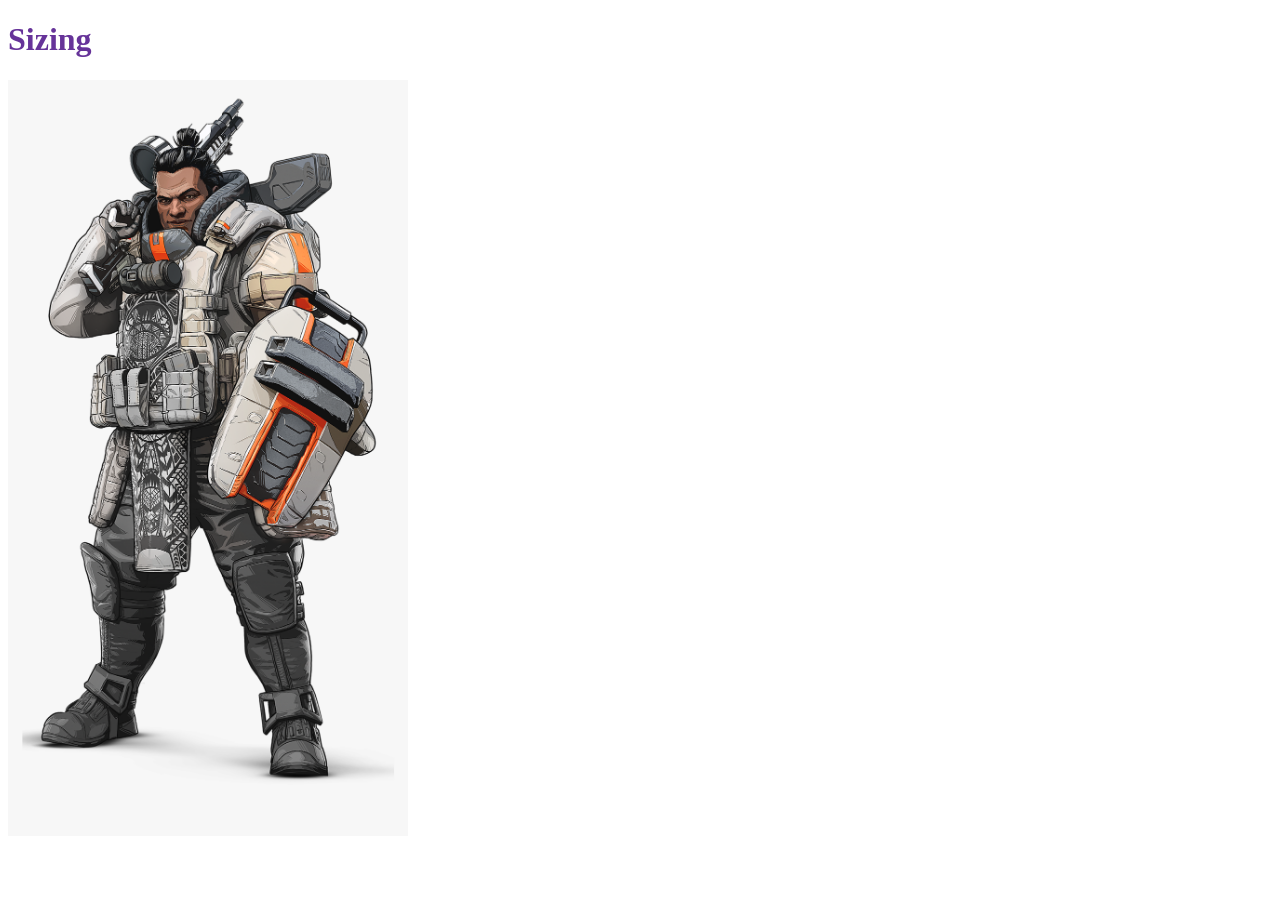
<file: CSS/sizes/index.html>
<!DOCTYPE html>
<html lang="en">
<head>
    <meta charset="UTF-8">
    <meta http-equiv="X-UA-Compatible" content="IE=edge">
    <meta name="viewport" content="width=device-width, initial-scale=1.0">
    <title>Sizing</title>
    <link rel="stylesheet" href="style.css">
</head>
<body>
    <h1>Sizing</h1>
    <img class="gibraltar" src="./images/gibraltar.png" alt="Pic of Gibraltar from Apex Legends">
</body>
</html>
</file>
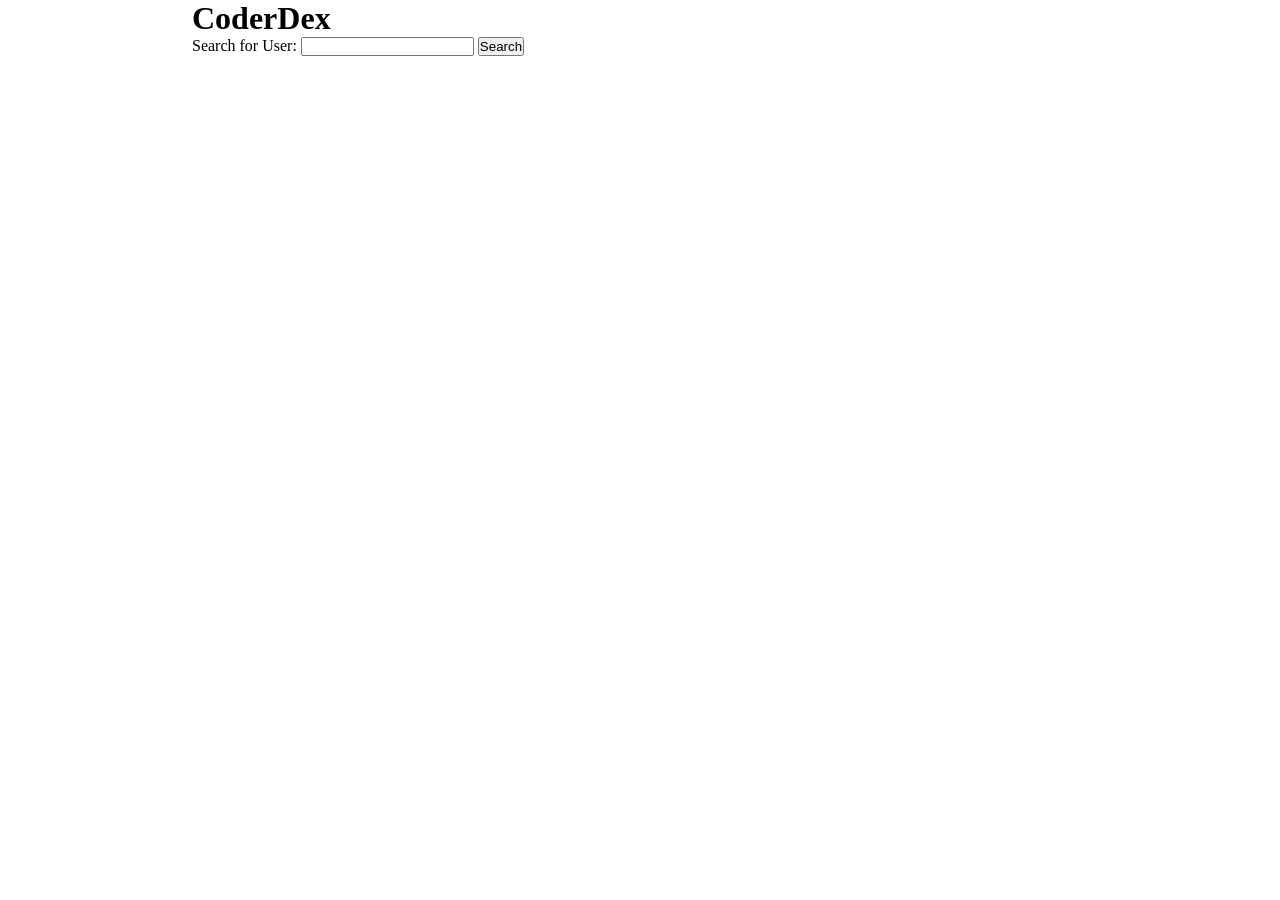
<file: JS/coderDex/index.html>
<!DOCTYPE html>
<html lang="en">
<head>
    <meta charset="UTF-8">
    <meta http-equiv="X-UA-Compatible" content="IE=edge">
    <meta name="viewport" content="width=device-width, initial-scale=1.0">
    <title>CoderDex</title>
    <link rel="stylesheet" href="style.css">
</head>
<body>
    <div class="container">
        <h1>CoderDex</h1>
        <label for="currentUserName">Search for User:</label>
        <input type="text" id="currentUserName">
        <button onclick="search()">Search</button>
        <div id="cardsContainer" class="flexed"></div>
        <script src="./script.js"></script>
    </div>
</body>
</html>
</file>
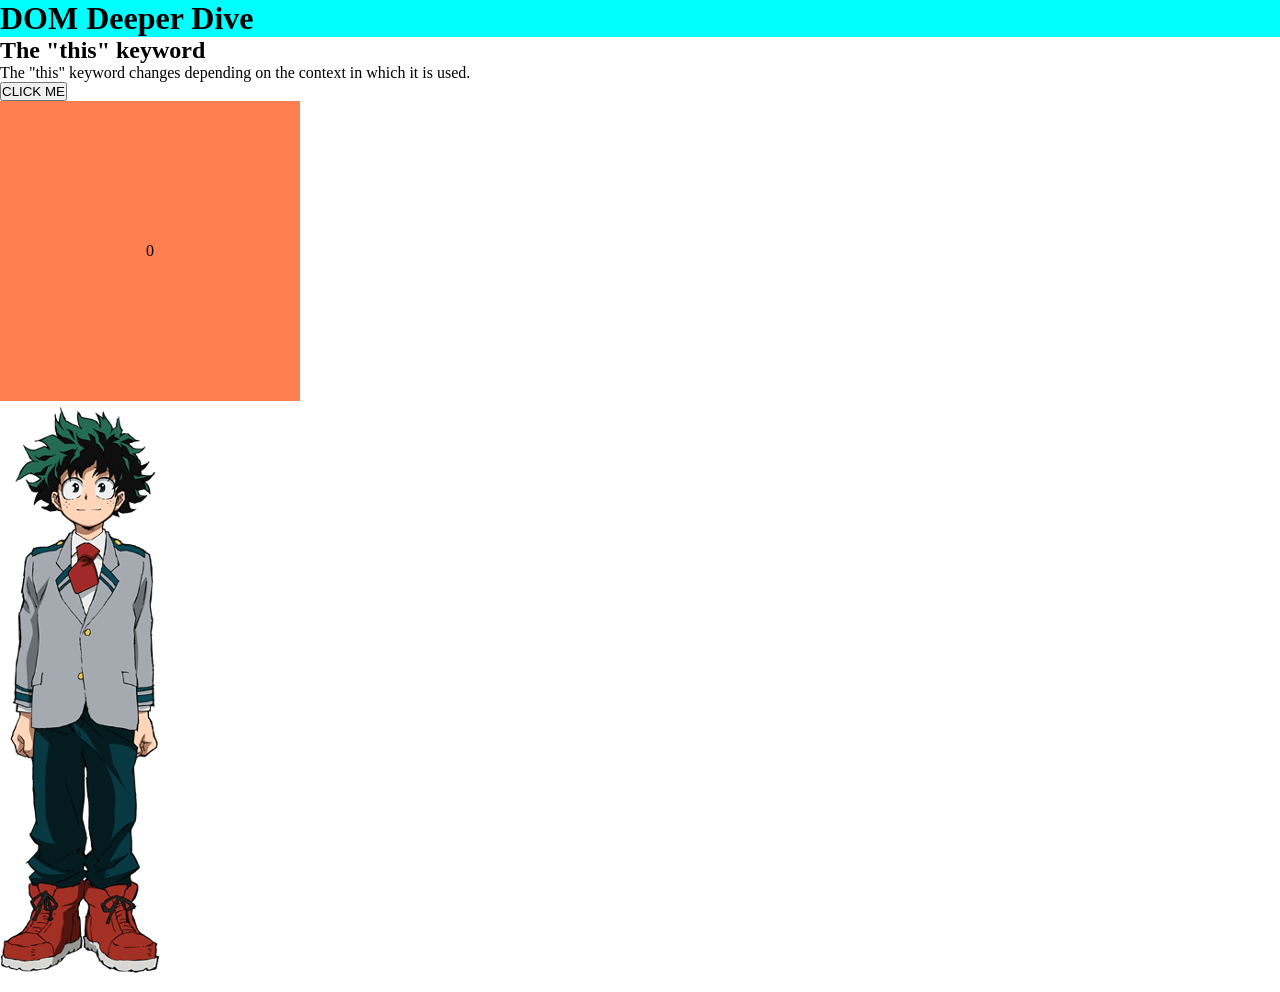
<file: JS/DomDeeperDive/index.html>
<!DOCTYPE html>
<html lang="en">
<head>
    <meta charset="UTF-8">
    <meta http-equiv="X-UA-Compatible" content="IE=edge">
    <meta name="viewport" content="width=device-width, initial-scale=1.0">
    <title>DOM Deeper Dive</title>
    <link rel="stylesheet" href="style.css">
</head>
<body>
    <h1 id="titleH1" onclick="changeText(this)">DOM Deeper Dive</h1>
    <h2 onclick="changeText(this)">The "this" keyword</h2>
    <p onclick="changeText(this)">The "this" keyword changes depending on the context in which it is used.</p>
    <button onclick="changeBg(titleH1); increment()">CLICK ME</button>
    <div id="box" onmouseover="hoverOver(this)" onmouseout="hoverOut(this)"></div>
    <img onclick="changePic(this)" src="./images/deku1.png" altsrc='./images/deku2.png' alt="Deku">
    <script src="./domDeeperDive.js"></script>
</body>
</html>
</file>
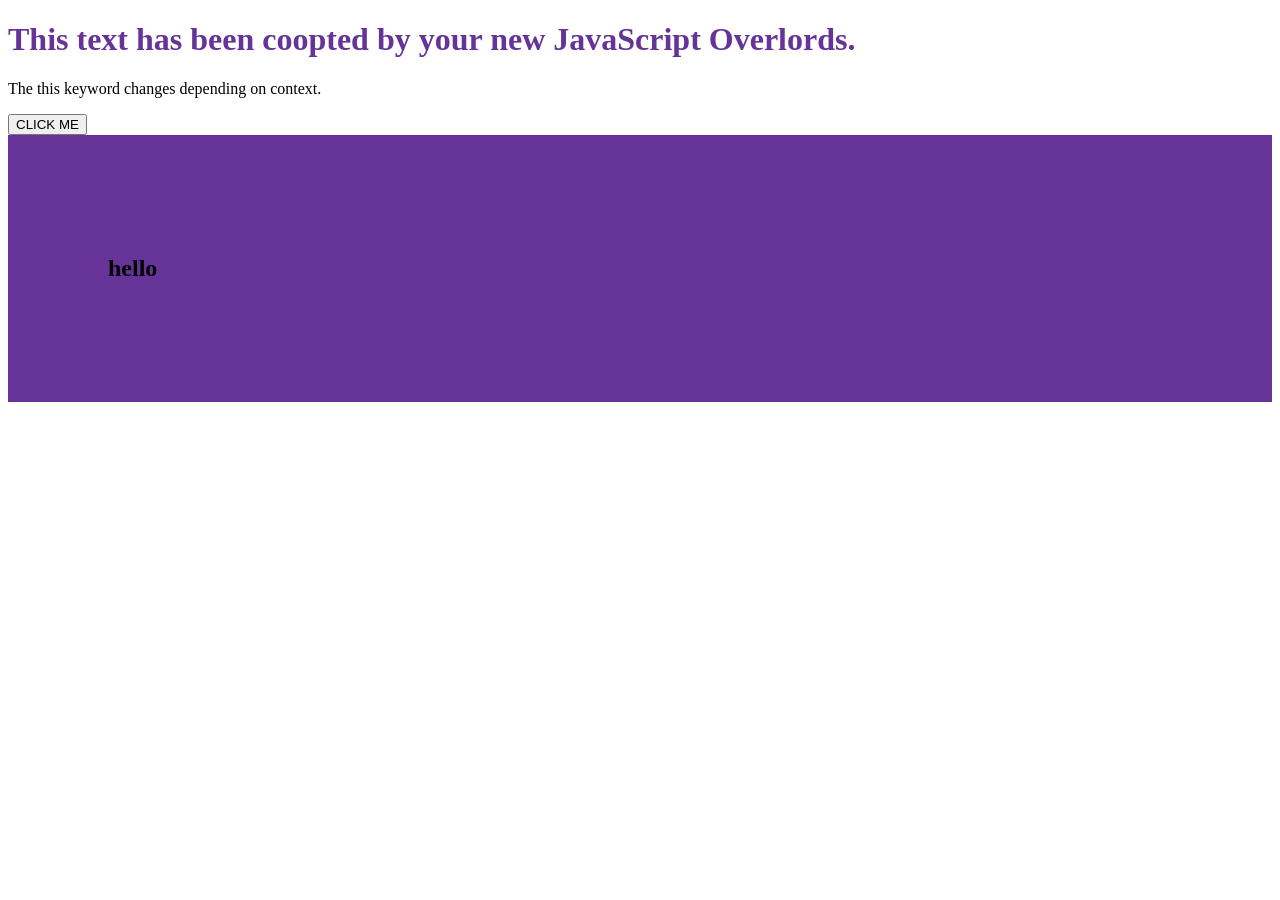
<file: JS/IntroToDom/index.html>
<!DOCTYPE html>
<html lang="en">
<head>
    <meta charset="UTF-8">
    <meta http-equiv="X-UA-Compatible" content="IE=edge">
    <meta name="viewport" content="width=device-width, initial-scale=1.0">
    <title>Document Object Model</title>
    <link rel="stylesheet" href="style.css">
</head>
<body>
    <h1 id="title" onclick="disappear(this)">DOCUMENT OBJECT MODEL</h1>
    <p>The this keyword changes depending on context.</p>
    <button onclick="disappear(this)">CLICK ME</button>
    <div onclick="disappear(this)">
        <h2>hello</h2>
    </div>
    <script src="./script.js"></script>
</body>
</html>
</file>
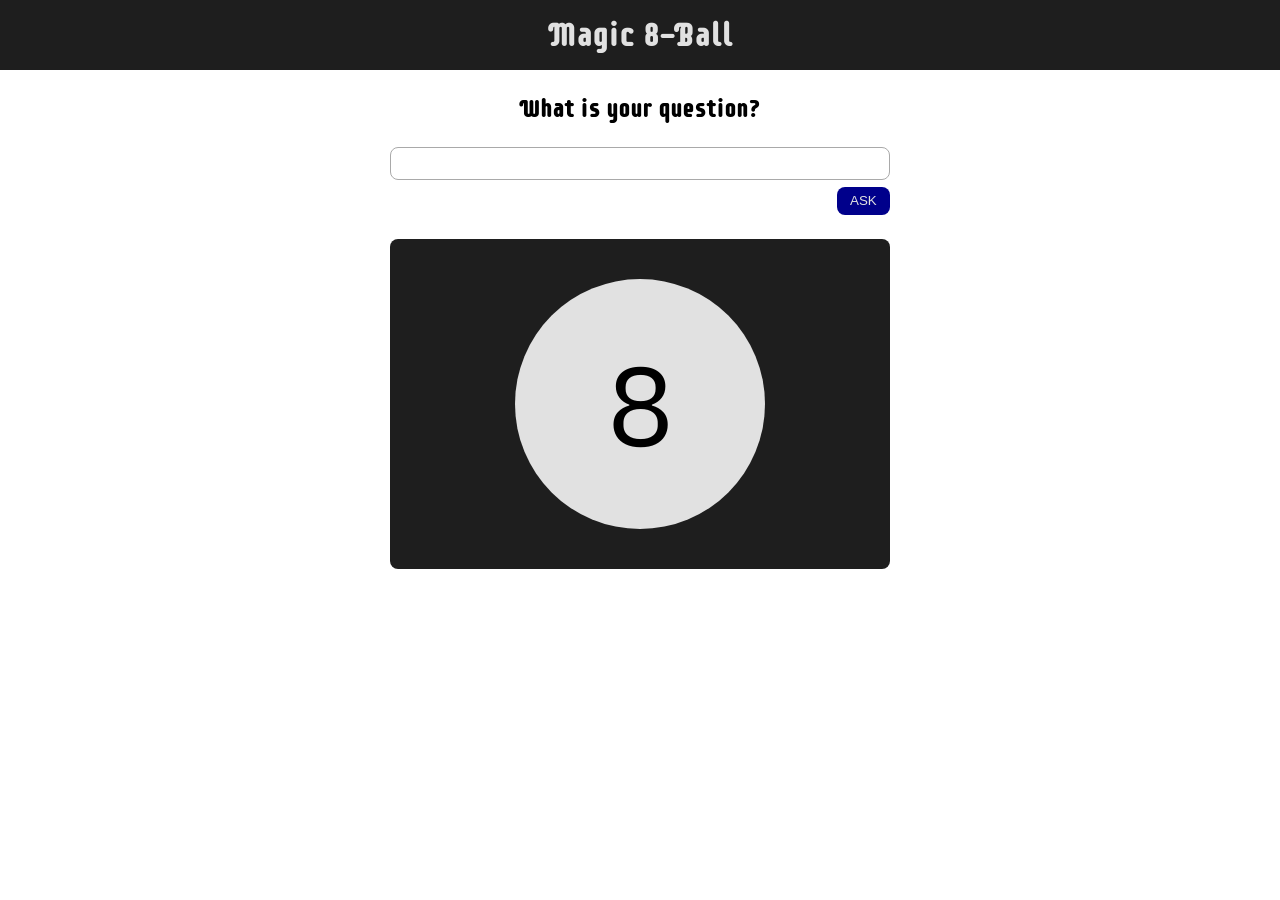
<file: JS/magic8Ball/index.html>
<!DOCTYPE html>
<html lang="en">
<head>
    <meta charset="UTF-8">
    <meta http-equiv="X-UA-Compatible" content="IE=edge">
    <meta name="viewport" content="width=device-width, initial-scale=1.0">
    <title>Magic 8-Ball</title>
    <link rel="stylesheet" href="style.css">
</head>
<body>
    <h1 class="super-mercado mb">Magic 8-Ball</h1>
    <main>
        <h2 class="super-mercado mb">What is your question?</h2>
        <input class="br" type="text" id="question">
        <div class="right">
            <button onclick="fortune()" class="mb br">ASK</button>
        </div>
        <div id="answer" class="br flexed">
            <div class="circle flexed">
                <p class="ibm-plex large">8</p>
            </div>
        </div>
    </main>
    <script src="./script.js"></script>
</body>
</html>
</file>
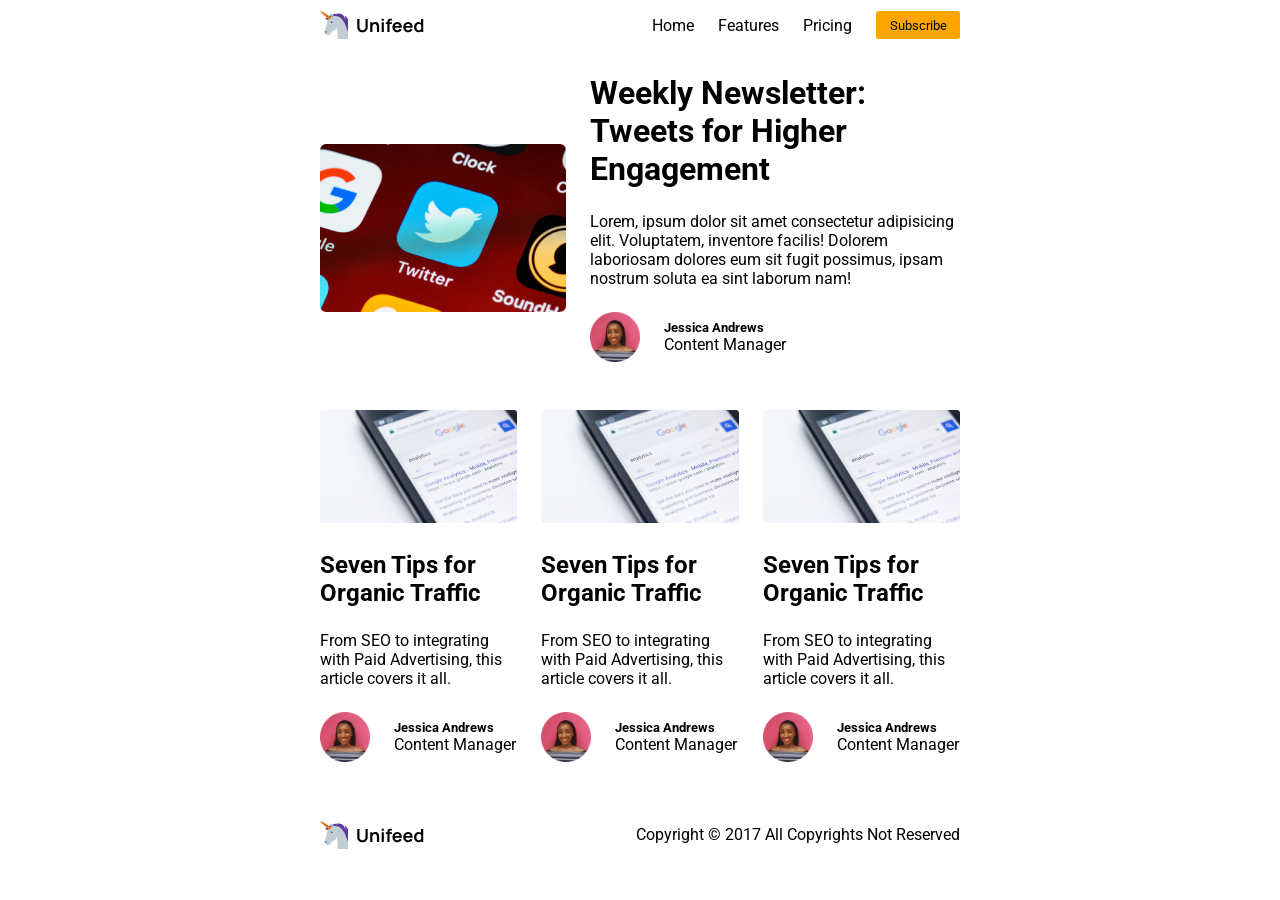
<file: CSS/unifeed-january/site/index.html>
<!DOCTYPE html>
<html lang="en">
<head>
    <meta charset="UTF-8">
    <meta http-equiv="X-UA-Compatible" content="IE=edge">
    <meta name="viewport" content="width=device-width, initial-scale=1.0">
    <title>Unifeed</title>
    <link rel="stylesheet" href="style.css">
</head>
<body>
    <div class="container">
        <header class="flexed mb">
            <img src="./images/logo.svg" alt="Unifeed Logo">
            <ul class="flexed">
                <li>Home</li>
                <li>Features</li>
                <li>Pricing</li>
                <li>
                    <button class="btn">Subscribe</button>
                </li>
            </ul>
        </header>
        <div class="hero flexed mb">
            <div class="hero-image">
                <img src="./images/phone.png" alt="iPhone">
            </div>
            <div class="hero-content">
                <h1>Weekly Newsletter: Tweets for Higher Engagement</h1>
                <p>Lorem, ipsum dolor sit amet consectetur adipisicing elit. Voluptatem, inventore facilis! Dolorem laboriosam dolores eum sit fugit possimus, ipsam nostrum soluta ea sint laborum nam!</p>
                <div class="byline">
                    <img src="./images/avatar1.png" alt="Jessica Andrews">
                    <div class="byline-copy">
                        <h5>Jessica Andrews</h5>
                        <p>Content Manager</p>
                    </div>
                </div>
            </div>
        </div>
        <div class="features flexed mb">
            <div class="feature">
                <img class="feature-img" src="./images/google-phone.png" alt="Google Phone">
                <h2>Seven Tips for Organic Traffic</h2>
                <p>From SEO to integrating with Paid Advertising, this article covers it all.</p>
                <div class="byline">
                    <img src="./images/avatar1.png" alt="Jessica Andrews">
                    <div class="byline-copy">
                        <h5>Jessica Andrews</h5>
                        <p>Content Manager</p>
                    </div>
                </div>
            </div>
            <div class="feature">
                <img class="feature-img" src="./images/google-phone.png" alt="Google Phone">
                <h2>Seven Tips for Organic Traffic</h2>
                <p>From SEO to integrating with Paid Advertising, this article covers it all.</p>
                <div class="byline">
                    <img src="./images/avatar1.png" alt="Jessica Andrews">
                    <div class="byline-copy">
                        <h5>Jessica Andrews</h5>
                        <p>Content Manager</p>
                    </div>
                </div>
            </div>
            <div class="feature">
                <img class="feature-img" src="./images/google-phone.png" alt="Google Phone">
                <h2>Seven Tips for Organic Traffic</h2>
                <p>From SEO to integrating with Paid Advertising, this article covers it all.</p>
                <div class="byline">
                    <img src="./images/avatar1.png" alt="Jessica Andrews">
                    <div class="byline-copy">
                        <h5>Jessica Andrews</h5>
                        <p>Content Manager</p>
                    </div>
                </div>
            </div>
        </div>
        <footer class="flexed mb">
            <img src="./images/logo.svg" alt="Logo">
            <p class="legalese">Copyright © 2017 All Copyrights Not Reserved</p>
        </footer>
    </div>
</body>
</html>
</file>
<file: beltExam/style.css>
@import url('https://fonts.googleapis.com/css2?family=Balsamiq+Sans:ital,wght@0,400;0,700;1,400;1,700&display=swap');

* {
  margin: 0;
  padding: 0;
  box-sizing: border-box;
  font-family: 'Balsamiq Sans', cursive;
}

/* utility classes start */

.container {
  /* background-color: yellow; */
  min-height: 50px;
  width: 70%;
  margin: 0 auto;
}

.flexed {
  display: flex;
  justify-content: space-between;
  align-items: center;
  gap: 1.5em;
}

.text-white {
  color: white;
}

.text-purple {
  color: #9828ff;
}

.flex-start {
  display: flex;
  justify-content: space-between;
  align-items: flex-start;
  gap: 1.5em;
}

.mb {
  margin-bottom: 1.5rem;
}

.flipped {
  transform: scaleX(-1);
}

.bg-purple {
  background-color: #9828ff;
}

.bg-green {
  background-color: #69a84f;
}

.bg-grey {
  background-color: darkgray;
}

body {
  background-color: #eeeeee;
}

/* utility classes end */

/* header classes start */
header {
  background-color: black;
  min-height: 50px;
}

.menu-right {
  /* background-color: blue; */
  min-height: 50px;
}

.menu-right img {
  width: 30px;
}

/* header classes end */

/* carousel classes start */
.carousel {
  /* background-color: chartreuse; */
  min-height: 100px;
}

.carousel-control {
  padding: 0 1.5rem;
}

.carousel-control img {
  cursor: pointer;
}
/* carousel classes end */

/* features classes start */
.features {
  /* background-color: burlywood; */
  min-height: 100px;
}

.feature {
  /* background-color: lightpink; */
  flex: 1;
  background-color: white;
}

.feature-content {
  padding: 1.5em;
}

.feature-img {
  width: 100%;
}

.icon {
  width: 30px;
}

button {
  padding: 1em .5em;
  font-size: larger;
  border: 0;
}

.prices {
  text-align: right;
  align-self: flex-end;
}

.old-price {
  color: grey;
  text-decoration: line-through;
}

.new-price {
  font-size: larger;
}

/* features classes end */

.indicators {
  width: 50%;
  margin: 0 auto;
}

.indicator {
  width: 100px;
  min-height: 5px;
}
</file>
<file: display/style.css>
* {
  margin: 0;
  padding: 0;
  box-sizing: border-box;
  font-family: 'Trebuchet MS', 'Lucida Sans Unicode', 'Lucida Grande', 'Lucida Sans', Arial, sans-serif;
}

h1 {
  color: rebeccapurple;
  background-color: aqua;
  margin-bottom: 1.5em;
}

.container {
  margin: 0 auto;
  width: 70%;
}

a {
  background-color: red;
}

span {
  background-color: blue;
  width: 500px;
}

#left, #right {
  width: 500px;
  min-height: 200px;
  /* One em unit is the width of the current font */
  padding: 1.5em;
  display: inline-block;
}

#left {
  margin-top: 1.5em;
  background-color: darkgoldenrod;
}

#right {
  background-color: cornflowerblue;
}

.child {
  width: 500px;
  min-height: 200px;
  background-color: crimson;
  padding: 1.5em;
}

#parent {
  display: flex;
}

.block {
  width: 500px;
  min-height: 200px;
  background-color: rebeccapurple;
  padding: 1.5em;
  border: 1px solid black;
}
</file>
<file: CSS/box-model/style.css>
* {
  /* BE VERY CAREFUL */
  margin: 0;
  padding: 0;
  box-sizing: border-box;
}

h1 {
  color: rebeccapurple;
  background-color: aqua;
  padding: 20px 50px 75px 100px;
  border: 1px solid black;
  margin: 40px;
  width: 500px;
}
</file>
<file: CSS/flex/style.css>
* {
  margin: 0;
  padding: 0;
  box-sizing: border-box;
  font-family: 'Trebuchet MS', 'Lucida Sans Unicode', 'Lucida Grande', 'Lucida Sans', Arial, sans-serif;
}

.container {
  width: 70%;
  margin: 0 auto;
}

h1 {
  color: rebeccapurple;
  margin: 1.5em auto;
}

img {
  width: 150px;
}

.records {
  background-color: burlywood;
  min-height: 300px;
  padding: 1.5em;
  display: flex;
  flex-direction: column;
  /* x-axis is controlled by justify-content */
  justify-content: space-around;
  /* y-axis is controlled by align-items */
  align-items: center;
}

#nav {
  list-style: none;
  display: flex;
  background-color: chocolate;
  padding: 1.5em;
  gap: 1.5em;
}
</file>
<file: CSS/IntroToCSS/styles/style.css>
/*

CSS - Cascading Style Sheets
CSS is in charge of how our web page looks.

Parts of a CSS rule:
1. Selector
2. Property
3. Value of that property

*/

h1 {
  color: green;
  font-family: 'Trebuchet MS', 'Lucida Sans Unicode', 'Lucida Grande', 'Lucida Sans', Arial, sans-serif;
}

/* 

Types of selectors
1. Element selector
2. ID selectors - #
3. Class selectors - .

*/

#copy {
  color: red;
}

.no-bullet {
  list-style: none;
}

#large {
  color: blue;
}

/* 

Selector Options

Compound selectors:
  Spaces - selects children
  div p selects all the p's inside all the div's

  Commas - selects both elements
  div, p selects all p's and all div's

  Greater Than - selects direct children
  div>p selects only the direct p children of all div's

*/

div>p {
  font-size: x-large;
}
</file>
<file: CSS/LegoConcept/style.css>
* {
  margin: 0;
  padding: 0;
  box-sizing: border-box;
}

.container {
  background-color: yellow;
  min-height: 500px;
}

header {
  background-color: lightgreen;
  min-height: 100px;
}

nav {
  background-color: lightblue;
  min-height: 50px;
  display: flex;
  align-items: center;
  gap: 1.5em;
  justify-content: space-between;
}

main {
  background-color: lightcoral;
  width: 70%;
  min-height: 400px;
  margin: 0 auto;
}

.left-menu {
  display: flex;
  align-items: center;
  gap: 2em;
}

.main-menu, .shop-menu {
  background-color: hotpink;
  min-height: 50px;
  list-style: none;
  display: flex;
  gap: 1.5em;
  align-items: center;
  /* border: 1px solid black; */
}

.bears-logo {
  width: 50px;
}

.white {
  color: white;
}

main {
  display: flex;
}

section, aside {
  background-color: orange;
  border: 1px solid black;
  min-height: 400px;
}

section {
  flex: 2;
}

aside {
  flex: 1;
}
</file>
<file: CSS/Position/style.css>
* {
  margin: 0;
  padding: 0;
  box-sizing: border-box;
  font-family: 'Trebuchet MS', 'Lucida Sans Unicode', 'Lucida Grande', 'Lucida Sans', Arial, sans-serif;
}

h1 {
  color: rebeccapurple;
}

.container {
  margin: 20px auto;
  width: 70%;
}

ol {
  margin-left: 2em;
}

h1, h2, p, ol {
  margin-bottom: 1.5rem;
}

.position {
  background-color: lightsalmon;
  padding: 1.5rem;
  border: 1px solid black;
  margin-bottom: 1.5rem;
}

.static {
  position: static;
}

.relative {
  position: relative;
  top: 50px;
  left: 100px;
}

.absolute {
  position: absolute;
  border-radius: 50%;
  background-color: greenyellow;
  width: 50px;
  height: 50px;
  top: 50px;
}

.centered {
  width: 50%;
  margin: 0 auto 1.5rem;
}

.fixed {
  position: fixed;
  bottom: 0;
}

.sticky {
  position: sticky;
  top: 0;
}
</file>
<file: CSS/sizes/style.css>
h1 {
  color: rebeccapurple;
}

.gibraltar {
  width: 400px;
}
</file>
<file: JS/coderDex/style.css>
* {
  margin: 0;
  padding: 0;
  box-sizing: border-box;
}

.container {
  width: 70%;
  margin: 0 auto;
}

.flexed {
  display: flex;
  justify-content: flex-start;
  align-items: flex-start;
  flex-wrap: wrap;
}

.card {
  width: 400px;
  border: 1px solid black;
  padding: 20px;
}

.profile-pic {
  width: 100px;
}
</file>
<file: JS/DomDeeperDive/style.css>
* {
  margin: 0;
  padding: 0;
  box-sizing: border-box;
}

h1 {
  background-color: aqua;
}

#box {
  background-color: coral;
  width: 300px;
  min-height: 300px;
  display: flex;
  justify-content: center;
  align-items: center;
}
</file>
<file: JS/IntroToDom/style.css>
h1 {
  color: rebeccapurple;
}

div {
  background-color: rebeccapurple;
  padding: 100px;
}
</file>
<file: JS/magic8Ball/style.css>
@import url('https://fonts.googleapis.com/css2?family=Supermercado+One&display=swap');
@import url('https://fonts.googleapis.com/css2?family=IBM+Plex+Sans:wght@700&display=swap');

:root {
  --main-light-color: rgb(225, 225, 225);
  --magic-blue: darkblue;
  --almost-black: rgb(30, 30, 30);
}

* {
  margin: 0;
  padding: 0;
  box-sizing: border-box;
}

.super-mercado {
  font-family: 'Supermercado One', cursive;
}

.ibm-plex {
  font-family: 'IBM Plex Sans', sans-serif;
}

h1 {
  color: rebeccapurple;
  background-color: var(--almost-black);
  padding: .5em 0;
  text-align: center;
  color: var(--main-light-color);
}

main {
  /* background-color: bisque; */
  min-height: 50px;
  text-align: center;
  width: 500px;
  margin: 0 auto;
}

.mb {
  margin-bottom: 1.5rem;
}

#question {
  width: 100%;
  min-height: 2rem;
  border: 1px solid darkgray;
  padding: .5rem;
  margin-bottom: .5em;
}

.right {
  display: flex;
  justify-content: flex-end;
}

button {
  padding: .5em 1em;
  border: 0;
  background-color: var(--magic-blue);
  color: var(--main-light-color);
  cursor: pointer;
}

#answer {
  background-color: var(--almost-black);
  min-height: 50px;
}

.br {
  border-radius: .5rem;
}

.circle {
  width: 50%;
  min-height: 250px;
  border-radius: 50%;
  background-color: var(--main-light-color);
}

.flexed {
  display: flex;
  justify-content: center;
  align-items: center;
  padding: 40px 0;
}

.large {
  font-size: 7em;
}

.light {
  color: var(--main-light-color);
}

.magic-blue {
  background-color: var(--magic-blue);
}
</file>
<file: CSS/unifeed-january/site/style.css>
@import url('https://fonts.googleapis.com/css2?family=Roboto:ital,wght@0,100;0,300;0,400;0,500;0,700;0,900;1,100;1,300;1,400;1,500;1,700;1,900&display=swap');

* {
  margin: 0;
  padding: 0;
  box-sizing: border-box;
  font-family: 'Roboto', sans-serif;
}

/* utility classes */

.container {
  /* background-color: aqua; */
  width: 50%;
  min-height: 200px;
  margin: 0 auto;
}

.flexed {
  display: flex;
  justify-content: space-between;
  align-items: center;
  gap: 1.5rem;
}

.mb {
  margin-bottom: 1.5rem;
}

/* header classes */

header {
  /* background-color: red; */
  min-height: 50px;
}

header ul {
  list-style: none;
}

.btn {
  background-color: orange;
  border: 0;
  padding: .5em 1em;
  border-radius: .2em;
}

/* hero classes */

.hero {
  /* background-color: yellow; */
  min-height: 100px;
}

.hero-content {
  /* background-color: blue; */
  min-height: 100px;
}

.hero-image {
  flex: 2;
}

.hero-image img {
  width: 100%;
}

.hero-content {
  flex: 3;
}

.hero-content > *, .feature > * {
  margin-bottom: 1.5rem;
}

/* byline classes */

.byline {
  /* background-color: rebeccapurple; */
  min-height: 50px;
  display: flex;
  align-items: center;
  gap: 1.5rem;
}

.byline img {
  width: 50px;
}

/* feature classes */

.features {
  /* background-color: lavender; */
  min-height: 100px;
}

.feature {
  flex: 1;
}

.feature-img {
  width: 100%;
}

/* footer classes */

footer {
  /* background-color: orange; */
  min-height: 50px;
}
</file>
